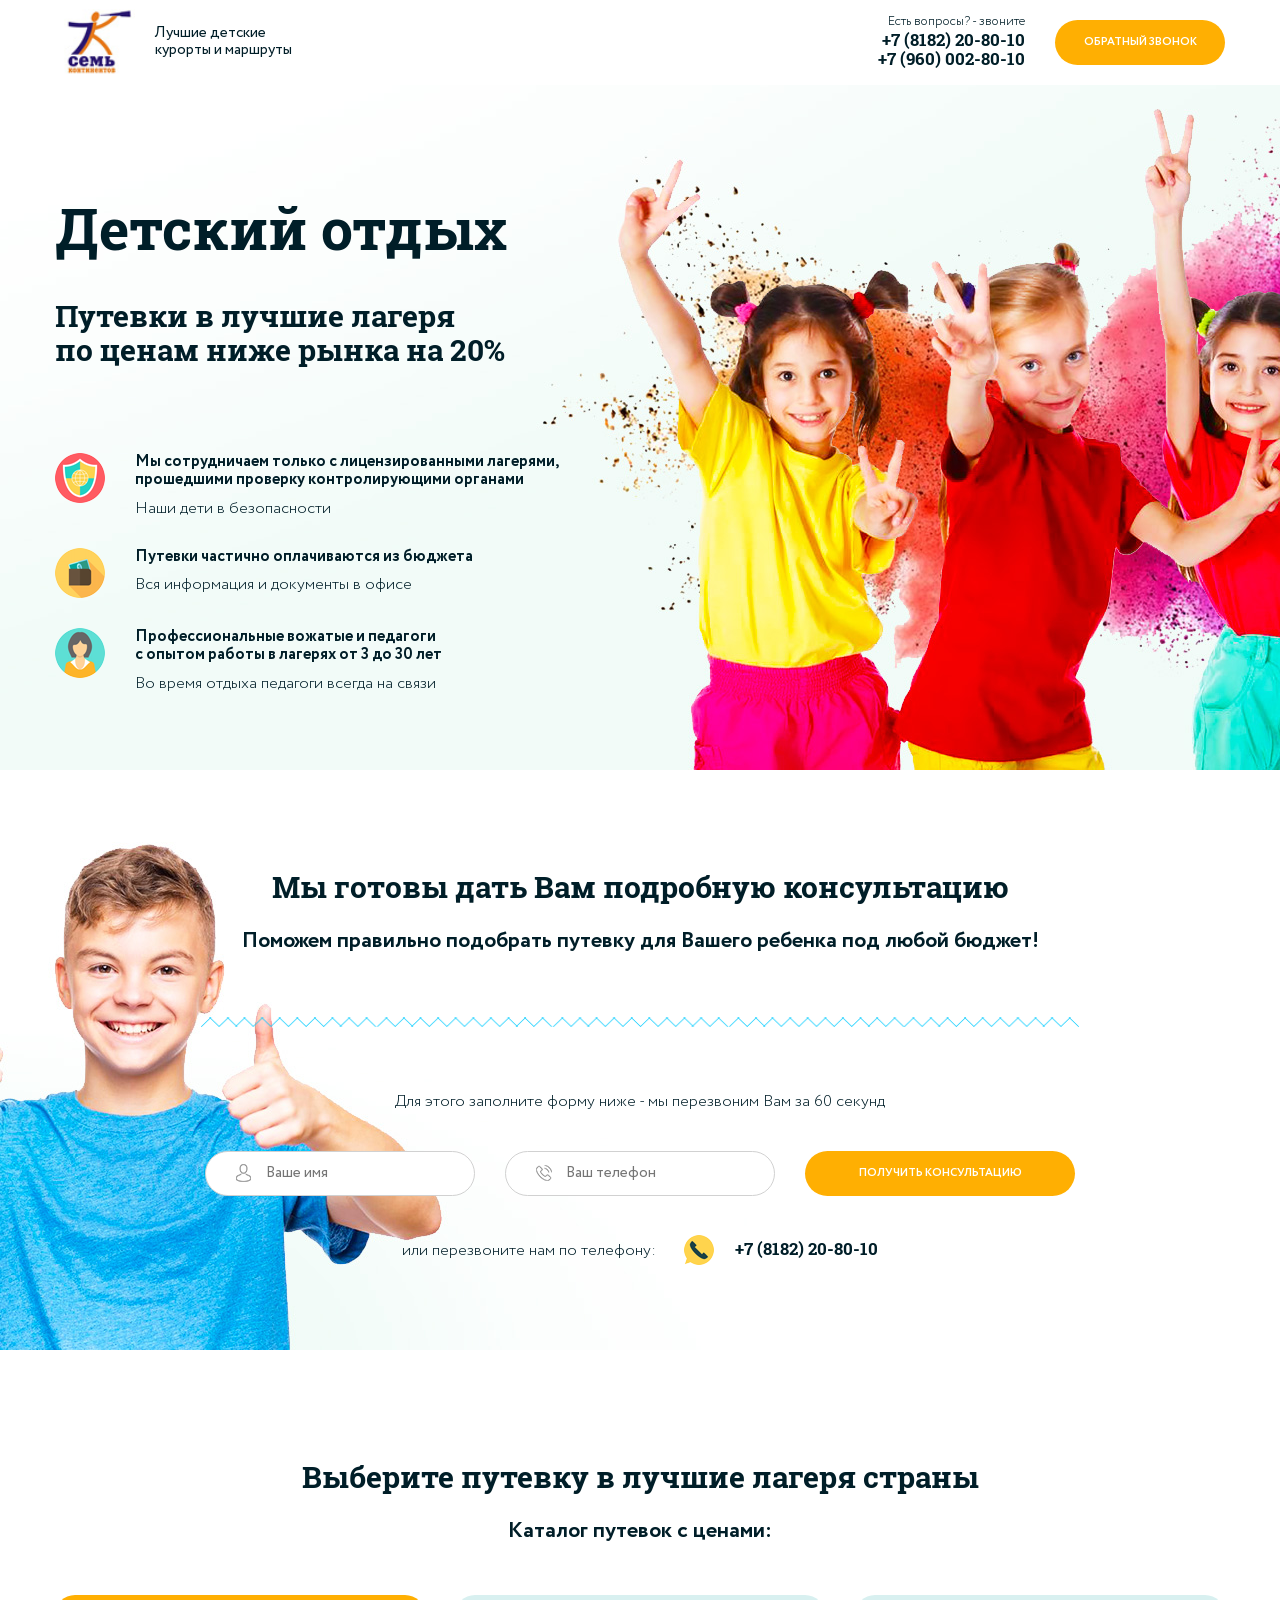
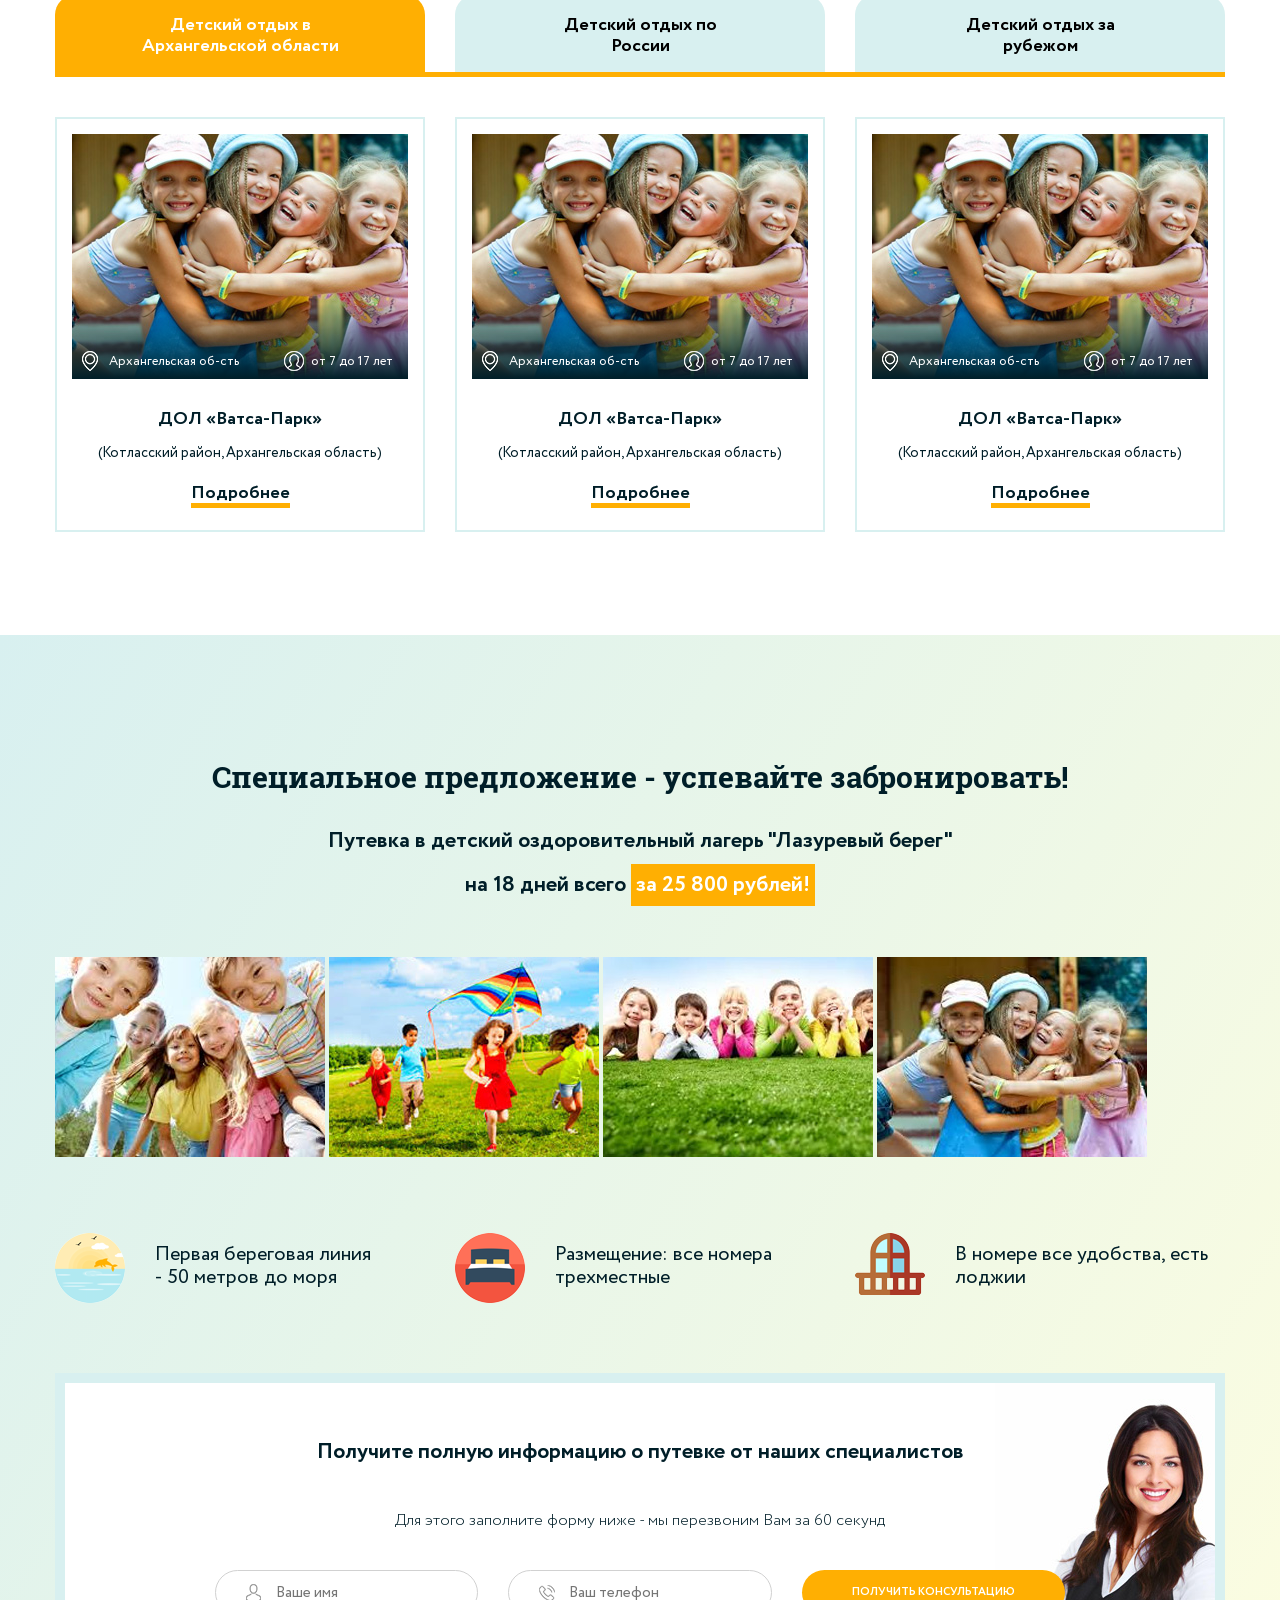
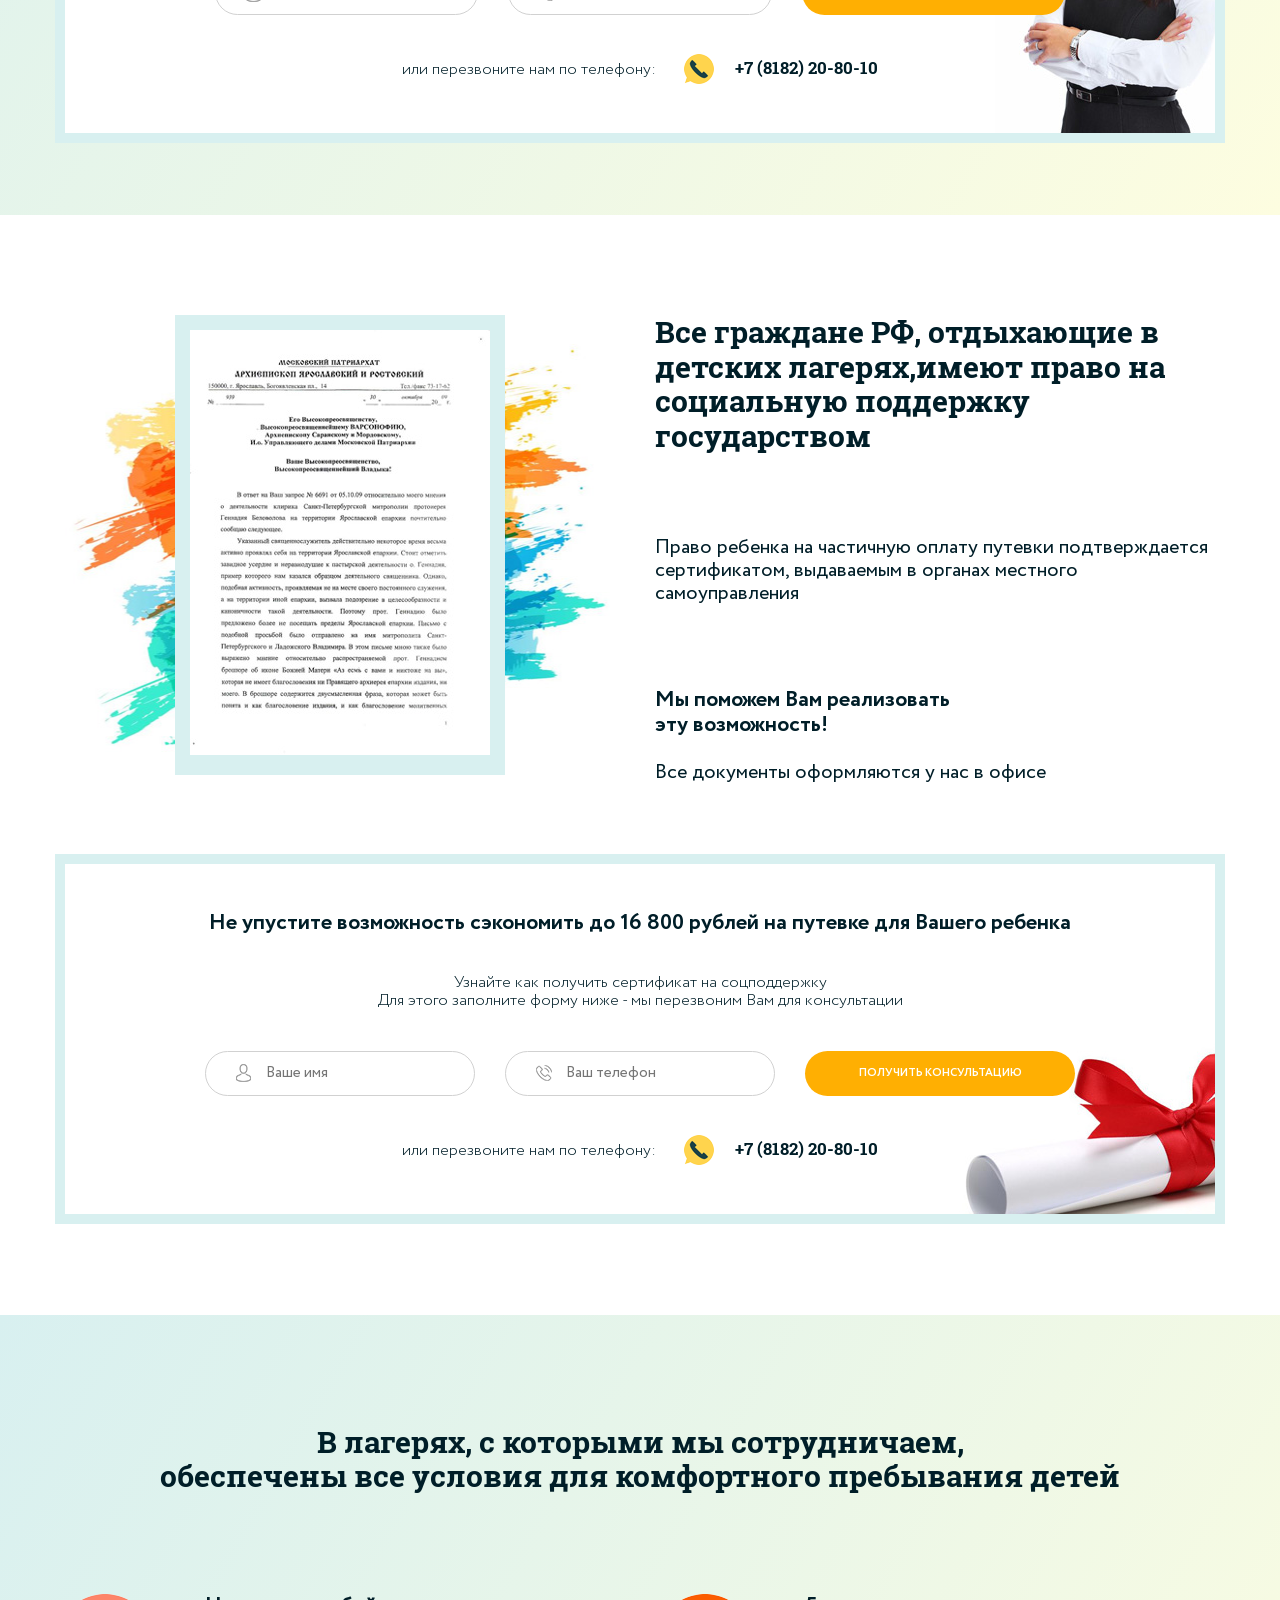
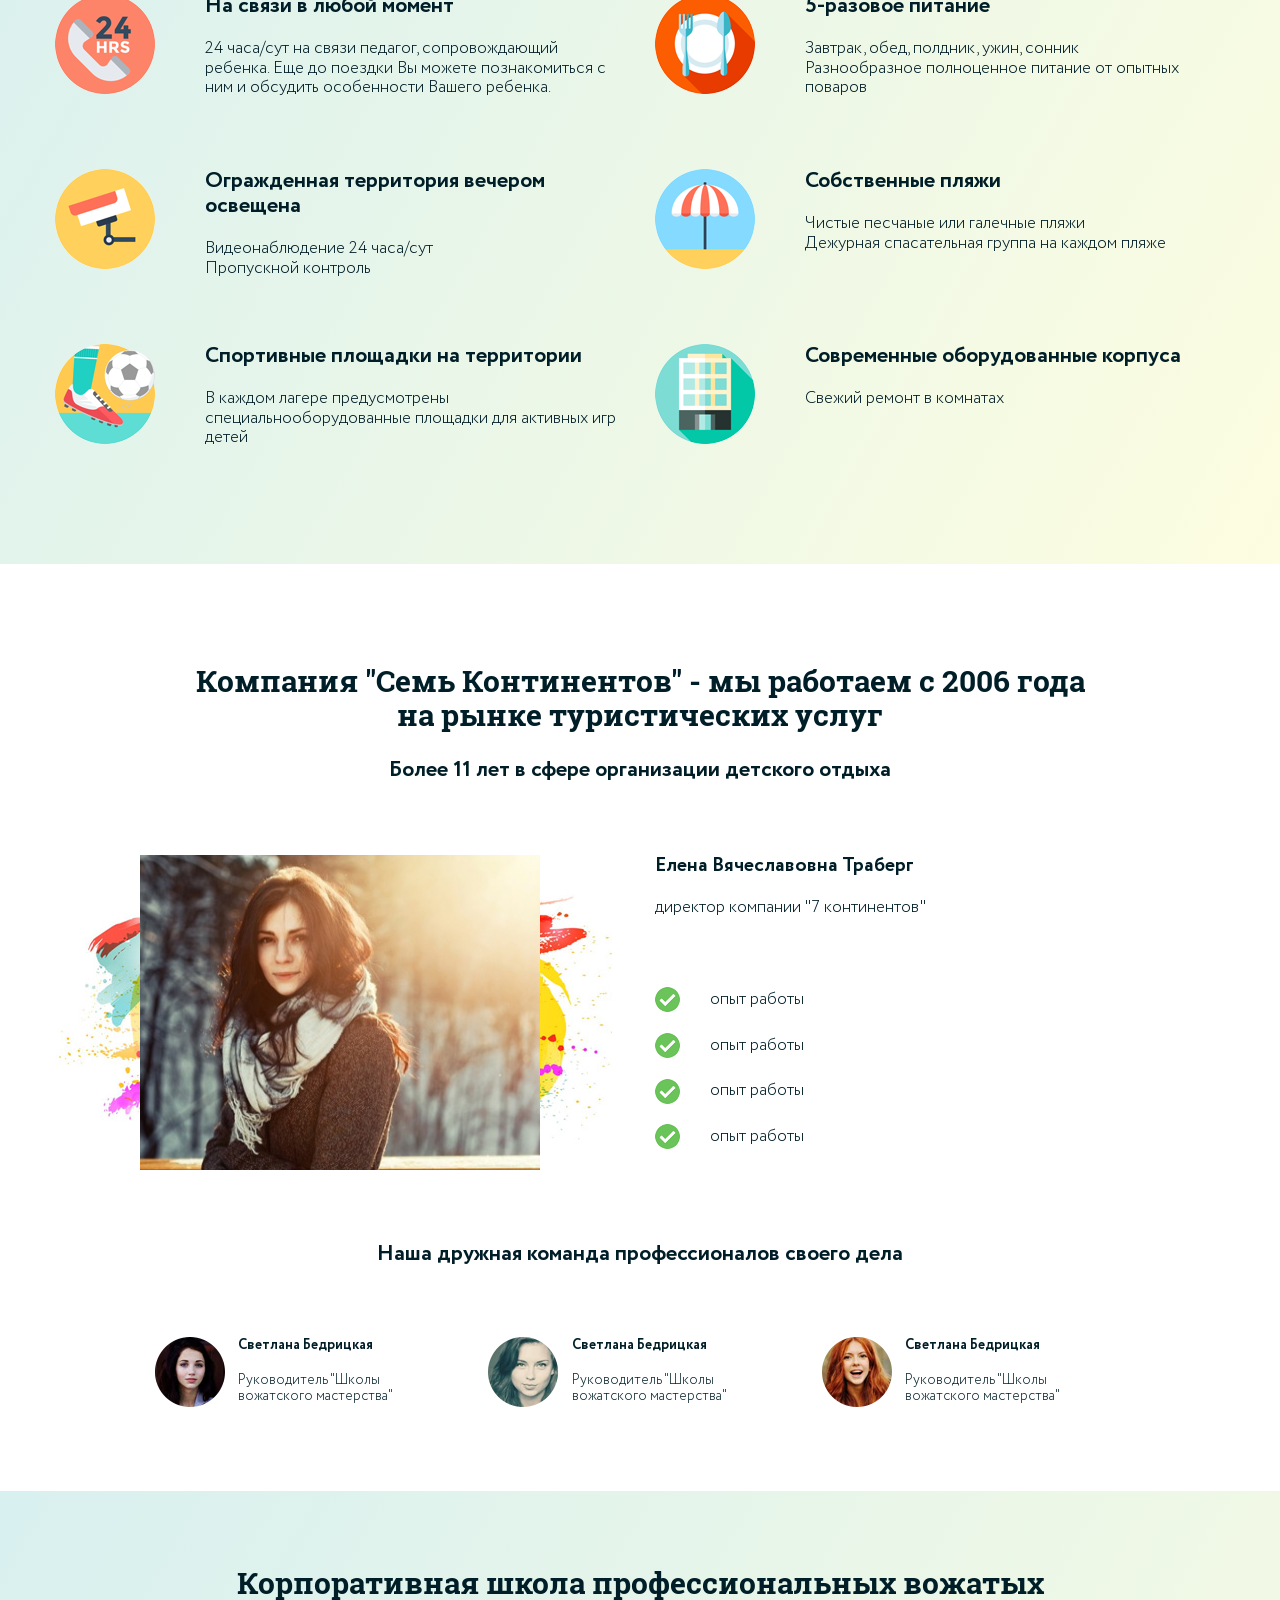
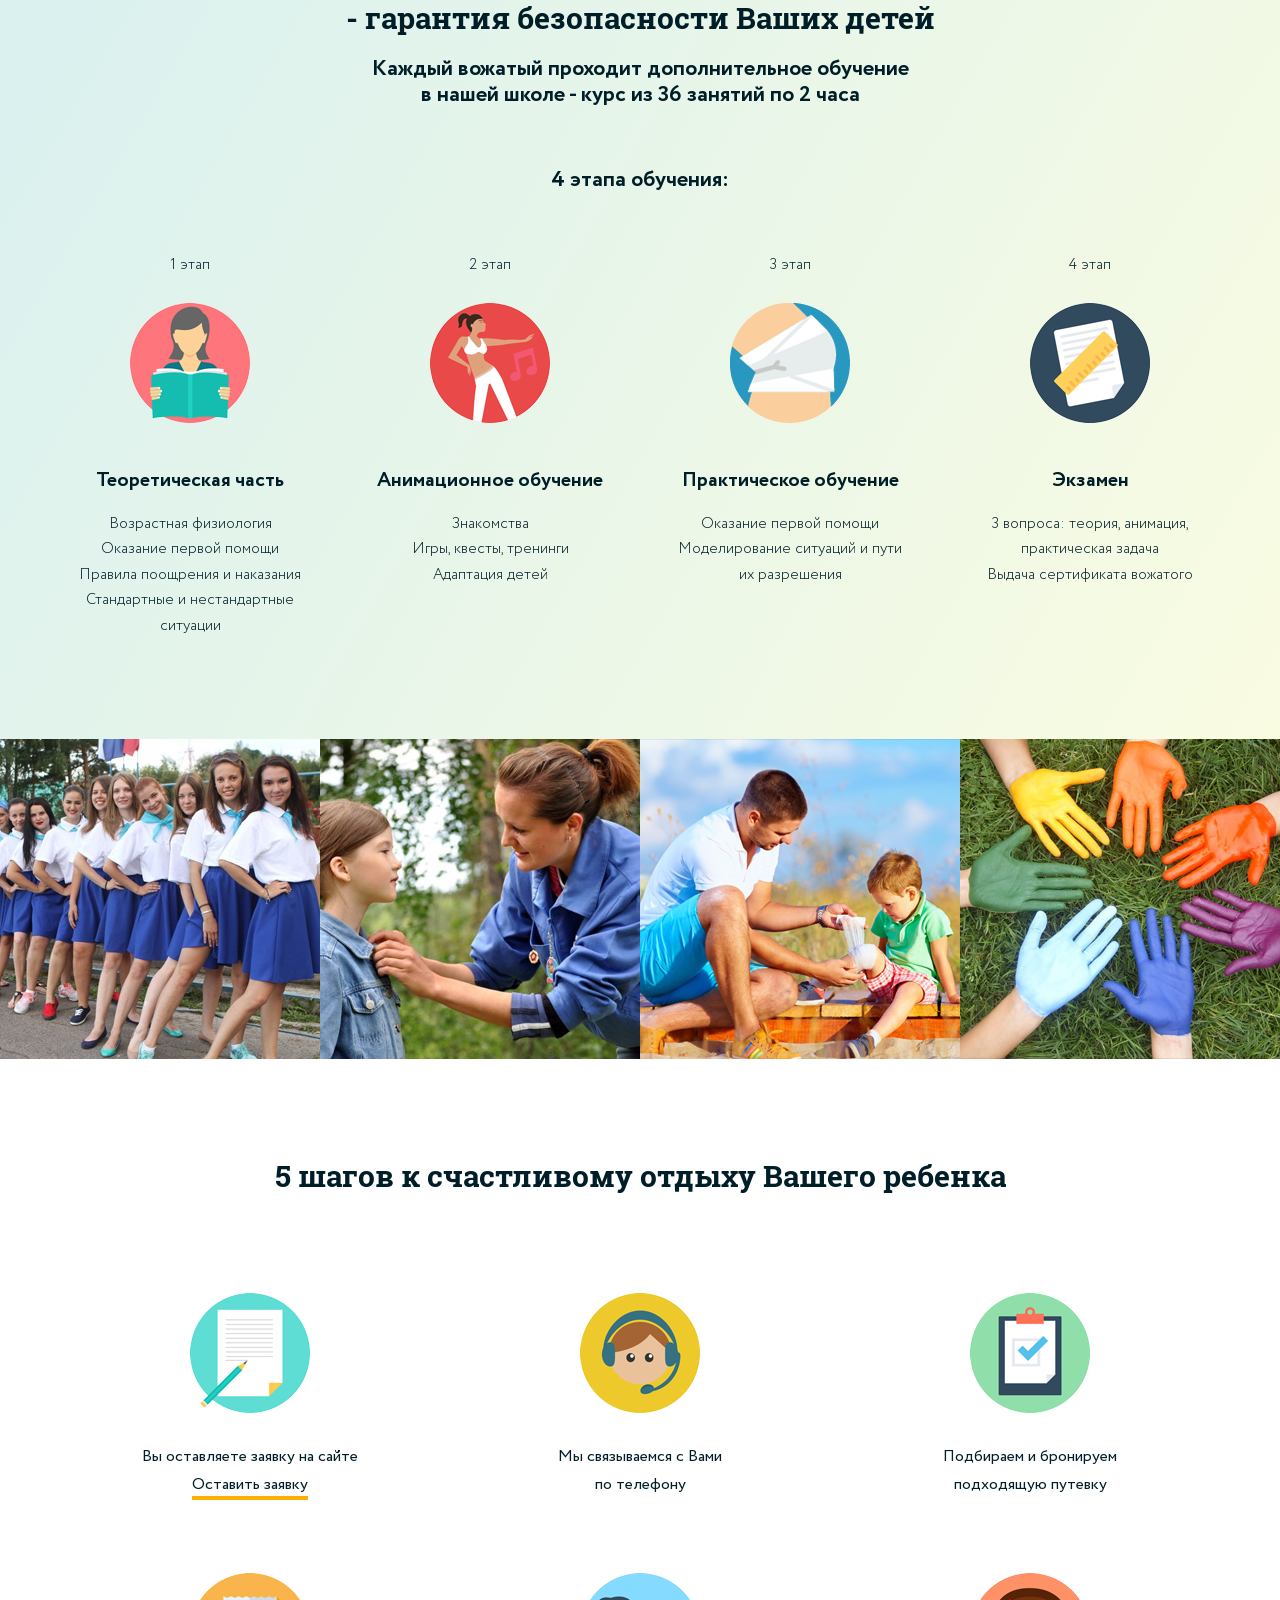
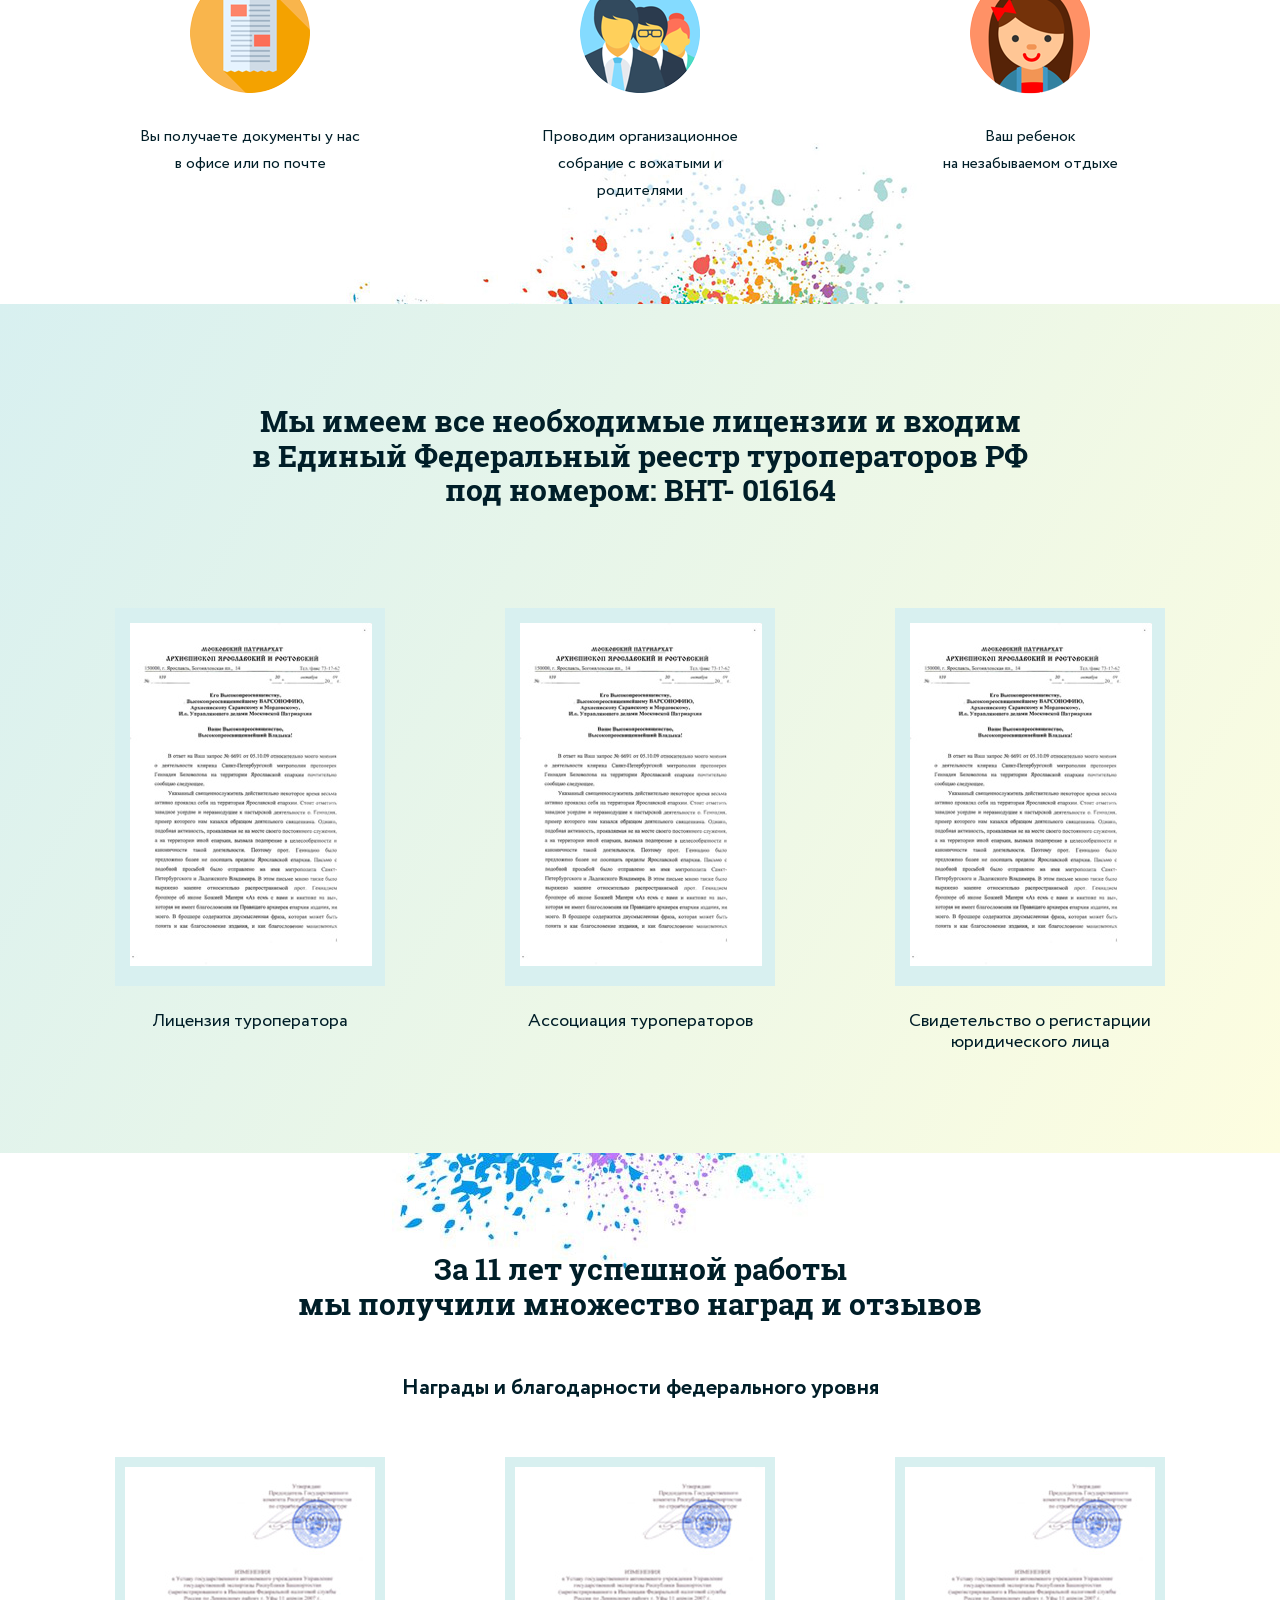
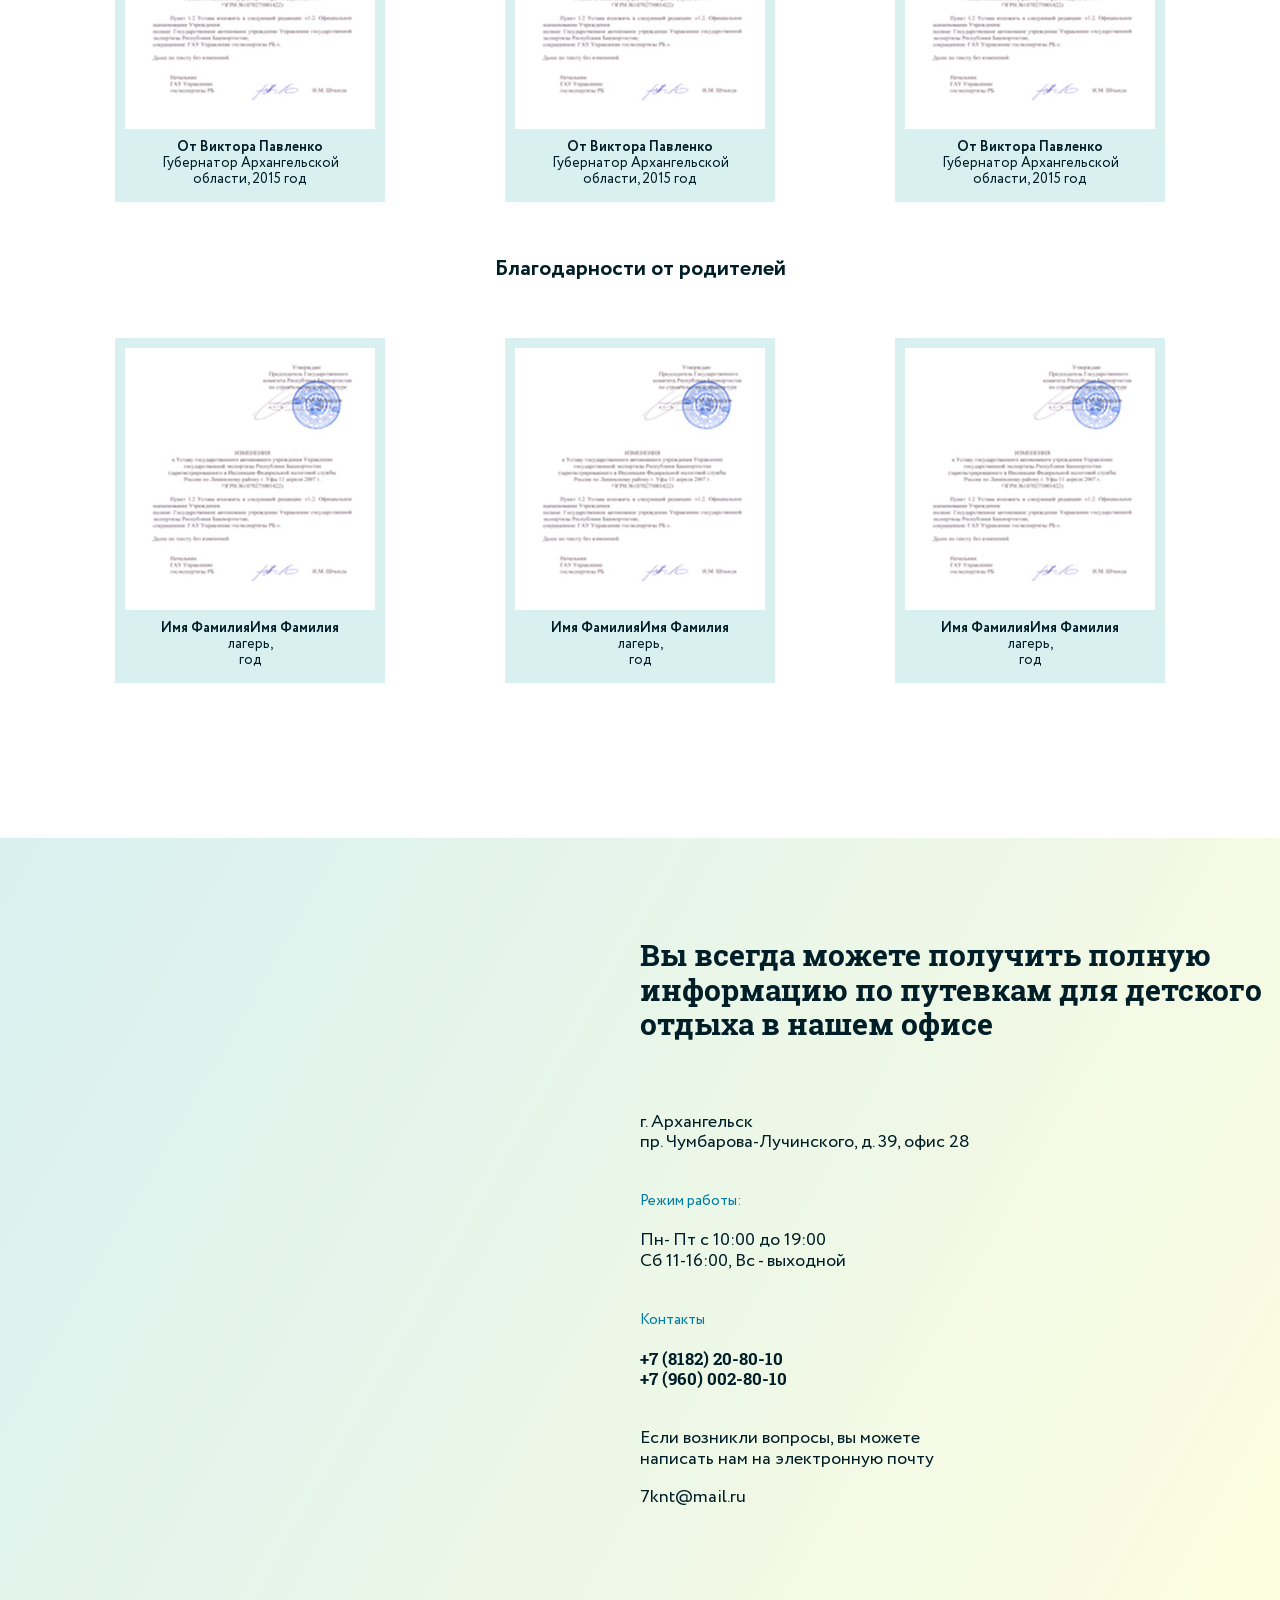
<file: index.html>
<!DOCTYPE html>
<html lang="ru">
  <head>
    <meta charset="UTF-8" />
    <meta name="viewport" content="width=device-width, initial-scale=1.0" />
    <meta http-equiv="X-UA-Compatible" content="ie=edge" />
    <title>Семь Континентов</title>
    <link rel="stylesheet" href="./css/normalize.css" />
    <link rel="stylesheet" href="./css/fonts.css" />
    <link rel="stylesheet" href="./css/module-grid.css" />
    <link rel="stylesheet" href="./css/style.css" />
    <link rel="stylesheet" href="./libs/fresco/css/fresco/fresco.css">
  </head>
  <body>
    <header class="header">
      <div class="container">
        <div class="module-grid module-grid--gutters">
          <div class="module-grid__cell-1">
            <img
              class="header__logo"
              src="./images/header/logo.jpg"
              alt="logo"
            />
          </div>
          <div class="module-grid__cell-5">
            <h1 class="logo__title ">Лучшие детские<br />курорты и маршруты</h1>
          </div>
          <div class="module-grid__cell-4">
            <div class="header__tels">
              <span class="header__question">Есть вопросы? - звоните</span>
              <a class="tel" href="tel:+78182208010">+7 (8182) 20-80-10</a>
              <a class="tel" href="tel:+79600028010">+7 (960) 002-80-10</a>
            </div>
          </div>
          <div class="module-grid__cell-2">
            <div class="header__button">
              <button class="main-button">Обратный звонок</button>
            </div>
          </div>
        </div>
      </div>
      <!-- /.container -->
    </header>
    <!-- /.header -->
    <section class="intro">
      <div class="container">
        <h1 class="intro__main-title">Детский отдых</h1>
        <!-- /.main-title -->
        <h2 class="section-title">
          Путевки в лучшие лагеря<br />по ценам ниже рынка на 20%
        </h2>
        <!-- /.section-title -->
        <div class="intro__info-block">
          <div class="info-block info-block_1">
            <h4 class="info-block__title">
              Мы сотрудничаем только с лицензированными лагерями,<br />
              прошедшими проверку контролирующими органами
            </h4>
            <span class="info-block__description"
              >Наши дети в безопасности</span
            >
          </div>
          <!-- /.info-block -->
          <div class="info-block info-block_2">
            <h4 class="info-block__title">
              Путевки частично оплачиваются из бюджета
            </h4>
            <span class="info-block__description">
              Вся информация и документы в офисе
            </span>
          </div>
          <!-- /.info-block -->
          <div class="info-block info-block_3">
            <h4 class="info-block__title">
              Профессиональные вожатые и педагоги<br />
              с опытом работы в лагерях от 3 до 30 лет
            </h4>
            <span class="info-block__description">
              Во время отдыха педагоги всегда на связи
            </span>
          </div>
        </div>
        <!-- /.info-block -->
      </div>
      <!-- /.contairer -->
    </section>
    <!-- /.intro -->
    <section class="consultation">
      <div class="container">
        <h2 class="section-title">Мы готовы дать Вам подробную консультацию</h2>
        <h3 class="section-secondary-title">
          Поможем правильно подобрать путевку для Вашего ребенка под любой
          бюджет!
        </h3>
        <form action="" class="form-block consultation__form">
          <p class="form-block__subtitle">
            Для этого заполните форму ниже - мы перезвоним Вам за 60 секунд
          </p>
          <div class="module-grid module-grid--gutters">
            <div class="module-grid__cell-4">
              <input
                type="text"
                class="form-block__input-text"
                placeholder="Ваше имя"
              />
            </div>
            <div class="module-grid__cell-4">
              <input
                type="tel"
                class="form-block__input-tel"
                placeholder="Ваш телефон"
              />
            </div>
            <div class="module-grid__cell-4">
              <input
                type="submit"
                class="main-button"
                value="Получить консультацию"
              />
            </div>
          </div>
          <div class="form-section__tels">
            <p class="form-block__subtitle">
              или перезвоните нам по телефону:
            </p>
            <a class="tel form-section__tel" href="tel:+78182208010"
              >+7 (8182) 20-80-10</a
            >
          </div>
        </form>
      </div>
      <!-- /.container -->
    </section>
    <!-- /.consultation -->
    <section class="tours">
      <div class="container">
        <h2 class="section-title">
          Выберите путевку в лучшие лагеря страны
        </h2>
        <h3 class="section-secondary-title">Каталог путевок с ценами:</h3>
        <div class="tours__slide-wrap">
          <div class="module-grid module-grid--gutters">
            <div class="module-grid__cell-4">
              <button class="tours__button tours__button_f active-tours__button">
                Детский отдых в Архангельской области
              </button>
              <div class="tours__item">
                  <div class="tours__item-photo">
                      <img src="./images/tours/item1.jpg" alt="">
                      <div class="tours__item-info">
                          <div class="tours__item-location">Архангельская об-сть</div>
                          <div class="tours__item-user">от 7 до 17 лет</div>
                      </div>
                  </div>
                  <h4 class="tours__item-title">ДОЛ «Ватса-Парк»</h4>
                  <span class="tours__item-subtitle">(Котласский район, Архангельская область)</span>
                  <a href="#" class="tours__item-link">Подробнее</a>
              </div>
            </div>
            <div class="module-grid__cell-4">
              <button class="tours__button tours__button_s">
                Детский отдых по России
              </button>
              <div class="tours__item">
                <div class="tours__item-photo">
                    <img src="./images/tours/item1.jpg" alt="">
                    <div class="tours__item-info">
                        <div class="tours__item-location">Архангельская об-сть</div>
                        <div class="tours__item-user">от 7 до 17 лет</div>
                    </div>
                </div>
                <h4 class="tours__item-title">ДОЛ «Ватса-Парк»</h4>
                <span class="tours__item-subtitle">(Котласский район, Архангельская область)</span>
                <a href="#" class="tours__item-link">Подробнее</a>
              </div>
            </div>
            <div class="module-grid__cell-4">
              <button class="tours__button tours__button_t">
                Детский отдых за рубежом
              </button>
              <div class="tours__item">
                <div class="tours__item-photo">
                    <img src="./images/tours/item1.jpg" alt="">
                    <div class="tours__item-info">
                        <div class="tours__item-location">Архангельская об-сть</div>
                        <div class="tours__item-user">от 7 до 17 лет</div>
                    </div>
                </div>
                <h4 class="tours__item-title">ДОЛ «Ватса-Парк»</h4>
                <span class="tours__item-subtitle">(Котласский район, Архангельская область)</span>
                <a href="#" class="tours__item-link">Подробнее</a>
              </div>
            </div>
          </div>
        <!-- /.tours__slide-wrap -->
      </div>
      <!-- /.container -->
    </section>
    <!-- /.tours -->
    <section class="special-offer">
        <div class="container">
            <h2 class="section-title">Специальное предложение - успевайте забронировать!</h2>
            <h3 class="section-secondary-title">Путевка в детский оздоровительный лагерь "Лазуревый берег"<br>на 18 дней всего 
                <span>за 25 800 рублей!</span>
            </h3>
            <div class="special-offer__slider">
                <img src="./images/special-offer/item1.jpg" alt="">
                <img src="./images/special-offer/item2.jpg" alt="">
                <img src="./images/special-offer/item3.jpg" alt="">
                <img src="./images/special-offer/item4.jpg" alt="">
            </div>
            <!-- /.special-offer__slider -->
            <div class="special-offer__info-block"> 
                <div class="module-grid module-grid--gutters">
                    <div class="module-grid__cell-4">
                        <div class="info-block info-block_1">
                            <span class="info-block__description">Первая береговая линия <br>- 50 метров до моря</span>
                          </div>
                    </div>
                    <div class="module-grid__cell-4">
                        <div class="info-block info-block_2">
                            <span class="info-block__description">Размещение: все номера трехместные</span>
                          </div>
                    </div>
                    <div class="module-grid__cell-4">
                        <div class="info-block info-block_3">
                            <span class="info-block__description">
                                В номере все удобства, есть лоджии
                            </span>
                          </div>
                    </div>
                </div>
            </div>
            <form action="" class="form-block special-offer__form">
                <h3 class="section-secondary-title">
                    Получите полную информацию о путевке от наших специалистов
                </h3>
                <p class="form-block__subtitle">
                  Для этого заполните форму ниже - мы перезвоним Вам за 60 секунд
                </p>
                <div class="module-grid module-grid--gutters">
                  <div class="module-grid__cell-4">
                    <input
                      type="text"
                      class="form-block__input-text"
                      placeholder="Ваше имя"
                    />
                  </div>
                  <div class="module-grid__cell-4">
                    <input
                      type="tel"
                      class="form-block__input-tel"
                      placeholder="Ваш телефон"
                    />
                  </div>
                  <div class="module-grid__cell-4">
                    <input
                      type="submit"
                      class="main-button"
                      value="Получить консультацию"
                    />
                  </div>
                </div>
                <div class="form-section__tels">
                  <p class="form-block__subtitle">
                    или перезвоните нам по телефону:
                  </p>
                  <a class="tel form-section__tel" href="tel:+78182208010"
                    >+7 (8182) 20-80-10</a
                  >
                </div>
            </form>
        </div>
        <!-- /.container -->
    </section>
    <!-- /.special-offer -->
    <section class="citizen-rights">
      <div class="container">
        <div class="module-grid module-grid--gutters">
          <div class="module-grid__cell-6">
              <div class="citizen-rights__docs-wrap">
                <div class="fresco-docs citizen-rights__fresco-docs">
                  <a href="./images/citizen-rights/doc.jpg" class="fresco">
                    <img src="./images/citizen-rights/doc-small.jpg" class="fresco-img" alt="">
                  </a>
                </div>
              </div>
          </div>
          <div class="module-grid__cell-6">
            <div class="citizen-rights__titels">
              <h2 class="section-title citizen-rights__title">
                Все граждане РФ, отдыхающие в детских лагерях,имеют право на социальную поддержку государством
              </h2>
              <p class="ciziten-rights__text">
                Право ребенка на частичную оплату путевки подтверждается сертификатом, 
                выдаваемым в органах местного самоуправления  
              </p>
              <h3 class="section-secondary-title">Мы поможем Вам реализовать<br> эту возможность!</h3>
              <p class="ciziten-rights__text_last">Все документы оформляются у нас в офисе</p>
            </div>
            </div>
          </div>
          <form action="" class="form-block citizen-rights__form">
            <h3 class="section-secondary-title citizen-rights__form-title">
              Не упустите возможность сэкономить до 16 800 рублей на путевке для Вашего ребенка
            </h3>
            <p class="form-block__subtitle">
              Узнайте как получить сертификат на соцподдержку<br>
              Для этого заполните форму ниже - мы перезвоним Вам для консультации
            </p>
            <div class="module-grid module-grid--gutters">
              <div class="module-grid__cell-4">
                <input
                  type="text"
                  class="form-block__input-text"
                  placeholder="Ваше имя"
                />
              </div>
              <div class="module-grid__cell-4">
                <input
                  type="tel"
                  class="form-block__input-tel"
                  placeholder="Ваш телефон"
                />
              </div>
              <div class="module-grid__cell-4">
                <input
                  type="submit"
                  class="main-button"
                  value="Получить консультацию"
                />
              </div>
            </div>
            <div class="form-section__tels">
              <p class="form-block__subtitle">
                или перезвоните нам по телефону:
              </p>
              <a class="tel form-section__tel" href="tel:+78182208010"
                >+7 (8182) 20-80-10</a
              >
            </div>
          </form>
        </div>
      </div>
      <!-- /.container -->
    </section>
    <!-- /.citizen-rights -->
    <section class="advantages">
      <div class="container">
        <h2 class="section-title">В лагерях, с которыми мы сотрудничаем,<br> 
          обеспечены все условия для комфортного пребывания детей
        </h2>
        <div class="module-grid module-grid--gutters">
          <div class="module-grid__cell-6">
            <div class="advantages__info-block">
                <div class="info-block info-block_1">
                  <h4 class="info-block__title">
                    На связи в любой момент
                  </h4>
                  <p class="info-block__description">
                    24 часа/сут на связи педагог, сопровождающий ребенка. Еще до поездки Вы можете познакомиться с ним и обсудить особенности Вашего ребенка.
                  </p>
                </div>
              </div>
            </div>
            <!-- /.advantages__info-block -->
            <div class="module-grid__cell-6">
            <div class="advantages__info-block">
                <div class="info-block info-block_2">
                  <h4 class="info-block__title">
                    5-разовое питание
                  </h4>
                  <p class="info-block__description">
                    Завтрак, обед, полдник, ужин, сонник<br>
                    Разнообразное полноценное питание от опытных поваров</p>
                </div>
              </div>
            </div>
            <!-- /.advantages__info-block -->
        </div>
        <div class="module-grid module-grid--gutters">
          <div class="module-grid__cell-6">
          <div class="advantages__info-block">
              <div class="info-block info-block_3">
                <h4 class="info-block__title">
                  Огражденная территория вечером освещена</h4>
                <p class="info-block__description">
                  Видеонаблюдение 24 часа/сут<br>
                  Пропускной контроль</p>
              </div>
            </div>
          </div>
          <!-- /.advantages__info-block -->
          <div class="module-grid__cell-6">
          <div class="advantages__info-block">
              <div class="info-block info-block_4">
                <h4 class="info-block__title">
                  Собственные пляжи
                </h4>
                <p class="info-block__description">
                  Чистые песчаные или галечные пляжи<br>
                  Дежурная спасательная группа на каждом пляже
                </p>
              </div>
            </div>
          </div>
          <!-- /.advantages__info-block -->
        </div>
        <div class="module-grid module-grid--gutters">
          <div class="module-grid__cell-6">
          <div class="advantages__info-block">
              <div class="info-block info-block_5">
                <h4 class="info-block__title">
                  Спортивные площадки на территории
                </h4>
                <p class="info-block__description">
                  В каждом лагере предусмотрены специальнооборудованные площадки для активных игр детей
                </p>
              </div>
            </div>
          </div>
          <!-- /.advantages__info-block -->
          <div class="module-grid__cell-6">
          <div class="advantages__info-block">
              <div class="info-block info-block_6">
                <h4 class="info-block__title">
                  Современные оборудованные корпуса
                </h4>
                <p class="info-block__description">
                  Свежий ремонт в комнатах
                </p>
              </div>
            </div>
          </div>
          <!-- /.advantages__info-block -->
        </div>
      <!-- /.container -->
    </section>
    <!-- /.advantages -->
    <section class="president">
      <div class="container">
        <h2 class="section-title">Компания "Семь Континентов" - мы работаем с 2006 года<br>
          на рынке туристических услуг
        </h2>
        <h3 class="section-secondary-title">Более 11 лет в сфере организации детского отдыха</h3>
        <div class="module-grid module-grid--gutters">
          <div class="module-grid__cell-6">
            <div class="president__photo">
              <img src="./images/president/president.jpg" class="president__image" alt="">
            </div>
          </div>
          <div class="module-grid__cell-6">
            <div class="president__info">
              <h3 class="section-secondaty-title">Елена Вячеславовна Траберг</h3>
              <span>директор компании "7 континентов"</span>
              <ul class="president__list">
                <li class="president__lists">опыт работы</li>
                <li class="president__lists">опыт работы</li>
                <li class="president__lists">опыт работы</li>
                <li class="president__lists">опыт работы</li>
              </ul>
            </div>
          </div>
        </div>
        <h3 class="section-secondary-title">Наша дружная команда профессионалов своего дела</h3>
        <div class="president__team team">
          <div class="module-grid module-grid--gutters">
            <div class="module-grid__cell-1">
                <img src="./images/president/team-1.png" class="team__photo" alt="">
            </div>
            <div class="module-grid__cell-3">
              <div class="team__desc">
                <h4 class="team__title">Светлана Бедрицкая</h4>
                <span>Руководитель "Школы<br>вожатского мастерства"</span>
              </div>
            </div>
            <div class="module-grid__cell-1">
              <img src="./images/president/team-2.png" class="team__photo" alt="">
            </div>
            <div class="module-grid__cell-3">
              <div class="team__desc">
                <h4 class="team__title">Светлана Бедрицкая</h4>
                <span>Руководитель "Школы<br>вожатского мастерства"</span>
              </div>
            </div>
            <div class="module-grid__cell-1">
              <img src="./images/president/team-3.png" class="team__photo" alt="">
            </div>
            <div class="module-grid__cell-3">
              <div class="team__desc">
                <h4 class="team__title">Светлана Бедрицкая</h4>
                <span>Руководитель "Школы<br>вожатского мастерства"</span>
              </div>
            </div>
          </div>
        </div>
      </div>
      <!-- /.container -->
    </section>
    <!-- /.president -->
    <section class="collage">
      <div class="container">
        <div class="h2 section-title">Корпоративная школа профессиональных вожатых<br>
          - гарантия безопасности Ваших детей
        </div>
        <h3 class="section-secondary-title">Каждый вожатый проходит дополнительное обучение<br>
           в нашей школе - курс из 36 занятий по 2 часа
          </h3>
        <div class="collage__info-block">
          <h3 class="section-secondary-title">4 этапа обучения:</h3>
          <div class="module-grid module-grid--gutters">
            <div class="module-grid__cell-3">
              <div class="info-block info-block_1">
                <span class="info-block__description">1 этап</span>
                <h4 class="info-block__title">
                  Теоретическая часть
                </h4>
                <span class="info-block__description">
                  Возрастная физиология<br>
                  Оказание первой помощи<br>
                  Правила поощрения и наказания<br>
                  Стандартные и нестандартные<br>
                  ситуации
                </span>
              </div>
            </div>
            <div class="module-grid__cell-3">
              <div class="info-block info-block_2">
                <span class="info-block__description">2 этап</span>
                <h4 class="info-block__title">
                  Анимационное обучение
                </h4>
                <span class="info-block__description">
                  Знакомства<br>
                  Игры, квесты, тренинги<br>
                  Адаптация детей
                </span>
              </div>
            </div>
            <div class="module-grid__cell-3">
              <div class="info-block info-block_3">
                <span class="info-block__description">3 этап</span>
                <h4 class="info-block__title">
                  Практическое обучение
                </h4>
                <span class="info-block__description">
                  Оказание первой помощи<br>
                  Моделирование ситуаций и пути<br>
                  их разрешения
                </span>
              </div>
            </div>
            <div class="module-grid__cell-3">
              <div class="info-block info-block_4">
                <span class="info-block__description">4 этап</span>
                <h4 class="info-block__title">
                  Экзамен
                </h4>
                <span class="info-block__description">
                  3 вопроса: теория, анимация,<br>
                  практическая задача<br>
                  Выдача сертификата вожатого
                </span>
              </div>
            </div>
          </div>
        </div>
      </div>
    </section>
    <!-- /.collage -->
    <section class="five-steps">
        <div class="container">
          <h2 class="section-title">5 шагов к счастливому отдыху Вашего ребенка</h2>
          <div class="five-steps__info-block">
            <div class="module-grid module-grid-gutters">
              <div class="module-grid__cell-4">
                <div class="info-block info-block_1">
                  <span class="info-block__description">
                    Вы оставляете заявку на сайте
                  </span>
                  <a href="#">Оставить заявку</a>
                </div>
              </div>
              <div class="module-grid__cell-4">
                <div class="info-block info-block_2">
                  <span class="info-block__description">
                    Мы связываемся с Вами<br>
                    по телефону
                  </span>
                </div>
              </div>
              <div class="module-grid__cell-4">
                <div class="info-block info-block_3">
                  <span class="info-block__description">
                    Подбираем и бронируем<br>
                    подходящую путевку
                  </span>
                </div>
              </div>
            </div>
            <div class="module-grid module-grid-gutters">
              <div class="module-grid__cell-4">
                <div class="info-block info-block_4">
                  <span class="info-block__description">
                    Вы получаете документы у нас<br>
                    в офисе или по почте
                  </span>
                </div>
              </div>
              <div class="module-grid__cell-4">
                <div class="info-block info-block_5">
                  <span class="info-block__description">
                    Проводим организационное<br>
                    собрание с вожатыми и<br>
                    родителями
                  </span>
                </div>
              </div>
              <div class="module-grid__cell-4">
                <div class="info-block info-block_6">
                  <span class="info-block__description">
                    Ваш ребенок<br>
                    на незабываемом отдыхе
                  </span>
                </div>
              </div>
            </div>
          </div>
          <!-- /.five-steps__info-block -->
        </div>
        <!-- /.container -->
    </section>
    <!-- /.five-steps -->
    <section class="license">
      <div class="container">
        <h2 class="section-title">Мы имеем все необходимые лицензии и входим<br>
          в Единый Федеральный реестр туроператоров РФ<br>
          под номером: ВНТ- 016164</h2>
          <div class="licence__fresco-docs">
            <div class="module-grid module-grid-gutters">
              <div class="module-grid__cell-4">
                <div class="fresco-docs">
                  <a href="./images/licence/doc.jpg" class="fresco">
                    <img src="./images/licence/doc-small.jpg" class="fresco-img" alt="">
                  </a>
                </div>
                <span class="fresco-docs__subtitle">Лицензия туроператора</span>
              </div>
              <div class="module-grid__cell-4">
                <div class="fresco-docs">
                  <a href="./images/licence/doc.jpg" class="fresco">
                    <img src="./images/licence/doc-small.jpg" class="fresco-img" alt="">
                  </a>
                </div>
                <span class="fresco-docs__subtitle">Ассоциация туроператоров</span>
              </div>
              <div class="module-grid__cell-4">
                <div class="fresco-docs">
                  <a href="./images/licence/doc.jpg" class="fresco">
                    <img src="./images/licence/doc-small.jpg" class="fresco-img" alt="">
                  </a>
                </div>
                <span class="fresco-docs__subtitle">Свидетельство о регистарции<br>
                  юридического лица
                </span>
              </div>
            </div>
          </div>
          <!-- /.licence__fresco-docs -->
      </div>
      <!-- /.container -->
    </section>
    <!-- /.license -->
    <section class="documents">
      <div class="container">
        <h2 class="section-title">За 11 лет успешной работы<br>
          мы получили множество наград и отзывов
        </h2>
        <h3 class="section-secondary-title">Награды и благодарности федерального уровня</h3>
        <div class="documents__fresco-docs">
          <div class="module-grid module-grid-gutters">
            <div class="module-grid__cell-4">
              <div class="fresco-docs">
                <a href="./images/documents/doc.jpg" class="fresco">
                  <img src="./images/documents/doc-small.jpg" class="fresco-img" alt="">
                </a>
                <span class="fresco-docs__subtitle">
                  <strong>От Виктора Павленко</strong><br>
                  Губернатор Архангельской<br>
                  области, 2015 год
                </span>
              </div>
            </div>
            <div class="module-grid__cell-4">
              <div class="fresco-docs">
                <a href="./images/documents/doc.jpg" class="fresco">
                  <img src="./images/documents/doc-small.jpg" class="fresco-img" alt="">
                </a>
                <span class="fresco-docs__subtitle">
                  <strong>От Виктора Павленко</strong><br>
                  Губернатор Архангельской<br>
                  области, 2015 год
                </span>
              </div>
            </div>
            <div class="module-grid__cell-4">
              <div class="fresco-docs">
                <a href="./images/documents/doc.jpg" class="fresco">
                  <img src="./images/documents/doc-small.jpg" class="fresco-img" alt="">
                </a>
                <span class="fresco-docs__subtitle">
                  <strong>От Виктора Павленко</strong><br>
                  Губернатор Архангельской<br>
                  области, 2015 год
                </span>
              </div>
            </div>
          </div>
        </div>
        <!-- /.documents__fresco-docs -->
        <h3 class="section-secondary-title">Благодарности от родителей</h3>
        <div class="documents__fresco-docs">
          <div class="module-grid module-grid-gutters">
            <div class="module-grid__cell-4">
              <div class="fresco-docs">
                <a href="./images/documents/doc.jpg" class="fresco">
                  <img src="./images/documents/doc-small.jpg" class="fresco-img" alt="">
                </a>
                <span class="fresco-docs__subtitle">
                  <strong>Имя ФамилияИмя Фамилия</strong><br>
                  лагерь,<br>
                  год
                </span>
              </div>
            </div>
            <div class="module-grid__cell-4">
              <div class="fresco-docs">
                <a href="./images/documents/doc.jpg" class="fresco">
                  <img src="./images/documents/doc-small.jpg" class="fresco-img" alt="">
                </a>
                <span class="fresco-docs__subtitle">
                  <strong>Имя ФамилияИмя Фамилия</strong><br>
                  лагерь,<br>
                  год
                </span>
              </div>
            </div>
            <div class="module-grid__cell-4">
              <div class="fresco-docs">
                <a href="./images/documents/doc.jpg" class="fresco">
                  <img src="./images/documents/doc-small.jpg" class="fresco-img" alt="">
                </a>
                <span class="fresco-docs__subtitle">
                  <strong>Имя ФамилияИмя Фамилия</strong><br>
                  лагерь,<br>
                  год
                </span>
              </div>
            </div>
          </div>
        </div>
        <!-- /.documents__fresco-docs -->
      </div>
      <!-- /.container -->
    </section>
    <!-- /.documents -->
    <footer class="footer">
      <div class="module-grid module-grid-gutters">
        <div class="module-grid__cell-6">
          <div class="footer__map">
            <iframe src="https://www.google.com/maps/embed?pb=!1m18!1m12!1m3!1d1715.2610309874208!2d40.50967621582042!3d64.53817938999006!2m3!1f0!2f0!3f0!3m2!1i1024!2i768!4f13.1!3m3!1m2!1s0x441836877298578d%3A0x37177f91fcc595a0!2z0JLQvtGB0LrRgNC10YHQtdC90YHQutCw0Y8g0YPQuy4sIDMsINCQ0YDRhdCw0L3Qs9C10LvRjNGB0LosINCQ0YDRhdCw0L3Qs9C10LvRjNGB0LrQsNGPINC-0LHQuy4sINCg0L7RgdGB0LjRjywgMTYzMDAw!5e0!3m2!1sru!2sua!4v1579709677293!5m2!1sru!2sua" 
            width="100%" height="750" frameborder="0" style="border:0;" allowfullscreen=""></iframe>
          </div>
        </div>
        <div class="module-grid__cell-6">
          <div class="footer__main">
            <h2 class="section-title">Вы всегда можете получить полную информацию по путевкам для детского отдыха в нашем офисе</h2>
            <p>г. Архангельск<br>
              пр. Чумбарова-Лучинского, д. 39, офис 28
            </p>
            <span class="footer__info">Режим работы:</span>
            <p>Пн- Пт с 10:00 до 19:00<br>
              Сб 11-16:00, Вс - выходной
            </p>
            <span class="footer__info">Контакты</span>
            <a class="tel" href="tel:+78182208010">+7 (8182) 20-80-10</a>
            <a class="tel" href="tel:+79600028010">+7 (960) 002-80-10</a>
            <p>
              Если возникли вопросы, вы можете<br>  
              написать нам на электронную почту  
            </p>
            <a href="mailto:7knt@mail.ru">7knt@mail.ru</a> 
          </div>
        </div>
      </div>
    </footer>

    <script src="./libs/jquery-3.4.1.min.js"></script>
    <script src="./libs/fresco/js/fresco/fresco.js"></script>
    <script src="./js/main.js"></script>
  </body>
</html>
</file>
<file: css/fonts.css>
@font-face {
  font-family: "Roboto Slab";
  src: url("../fonts/RobotoSlab-Bold.eot");
  src: url("../fonts/RobotoSlab-Bold.eot?#iefix") format("embedded-opentype"),
    url("../fonts/RobotoSlab-Bold.woff") format("woff"),
    url("../fonts/RobotoSlab-Bold.ttf") format("truetype");
  font-weight: 700;
  font-style: normal;
}

@font-face {
  font-family: "Circe";
  src: url("../fonts/Circe-Light.eot");
  src: url("../fonts/Circe-Light.eot?#iefix") format("embedded-opentype"),
    url("../fonts/Circe-Light.woff") format("woff"),
    url("../fonts/Circe-Light.ttf") format("truetype");
  font-weight: 200;
  font-style: normal;
}

@font-face {
  font-family: "Circe";
  src: url("../fonts/Circe-Regular.eot");
  src: url("../fonts/Circe-Regular.eot?#iefix") format("embedded-opentype"),
    url("../fonts/Circe-Regular.woff") format("woff"),
    url("../fonts/Circe-Regular.ttf") format("truetype");
  font-weight: 400;
  font-style: normal;
}

@font-face {
  font-family: "Circe";
  src: url("../fonts/Circe-Bold.eot");
  src: url("../fonts/Circe-Bold.eot?#iefix") format("embedded-opentype"),
    url("../fonts/Circe-Bold.woff") format("woff"),
    url("../fonts/Circe-Bold.ttf") format("truetype");
  font-weight: 700;
  font-style: normal;
}
</file>
<file: css/module-grid.css>
.module-grid::after {
	content: '';
	display: block;
	clear: both;
	height: 0;
}

.module-grid__cell-12 {
	width: 100%;
	float: left;
}

.module-grid__cell-11 {
	float: left;
	width: 91.66667%
}

.module-grid__cell-10 {
	float: left;
	width: 83.33334%
}

.module-grid__cell-9 {
	float: left;
	width: 75%;
}

.module-grid__cell-8 {
	float: left;
	width: 66.66667%
}

.module-grid__cell-7 {
	float: left;
	width: 58.33334%
}

.module-grid__cell-6 {
	float: left;
	width: 50%;
}

.module-grid__cell-5 {
	float: left;
	width: 41.66667%
}


.module-grid__cell-4 {
	float: left;
	width: 33.33334%
}

.module-grid__cell-3 {
	float: left;
	width: 25%;
}

.module-grid__cell-2 {
	float: left;
	width: 16.66667%
}

.module-grid__cell-1 {
	float: left;
	width: 8.33334%
}



/* с отступами */

.module-grid--gutters {
	margin: 0 -15px;
}

.module-grid--gutters > * {
	padding: 0 15px;
	box-sizing: border-box;
	/*margin-bottom: 20px;*/
}
</file>
<file: css/style.css>
* {
  box-sizing: border-box;
}

html {
  height: 100vh;
}

body {
  font-family: Circe, sans-serif;
  font-weight: 200;
  color: #001e28;
  max-width: 1920px;
  margin: auto;
}

a {
  text-decoration: none;
  color: inherit;
}

a:hover {
  text-decoration: underline;
}

a:active {
  text-decoration: none;
}
input:focus {
  outline: none;
}

/* Main blocks */
.container {
  max-width: 1170px;
  margin: auto;
  height: 100%;
}

.tel {
  font-family: Roboto Slab;
  font-weight: 700;
  font-size: 17px;
}

.main-button {
  width: 100%;
  height: 45px;
  background-color: #ffaf02;
  color: #ffffff;
  text-transform: uppercase;
  font-weight: 700;
  font-size: 11px;
  border: none;
  border-radius: 30px;
  cursor: pointer;
}
.main-button:hover {
  background-color: #ffcc02;
}
.main-button:active {
  background-color: #ff9a02;
}
.main-button:focus {
  outline: none;
}

/* titles styles */
.section-title {
  font-family: Roboto Slab, sans-serif;
  font-size: 30px;
  text-align: center;
}
.section-secondary-title {
  font-size: 22px;
  text-align: center;
}

.info-block > * {
  margin: 0;
}

/* HEADER section */
/* HEADER | logo */
.header {
  position: fixed;
  width: 100%;
  top: 0;
  left: 0;
  height: 85px;
  background-color: rgba(255, 255, 255, 0.97);
  transition: transform 0.3s ease-out;
  z-index: 11;
}
.header__logo {
  height: 80px;
}
.logo__title {
  font-size: 15px;
  font-weight: 400;
  margin: 25px 0;
}

/* HEADER | header__tels */
.header__tels > * {
  display: block;
  text-align: right;
}
.header__tels {
  padding: 15px 0;
}
.header__question {
  font-size: 13px;
}

/* HEADER | header__button */
.header__button {
  margin: 20px 0;
}

/* section Intro */
.intro {
  height: 685px;
  padding-top: 110px;
  margin-top: 85px;
  text-align-last: left;
  background: url(../images/intro/intro-bg.jpg) no-repeat center;
}
.intro__main-title {
  font-family: Roboto Slab, sans-serif;
  font-size: 57px;
  margin-top: 0;
}
.intro__info-block {
  margin-top: 85px;
}
.info-block {
  padding-left: 80px;
  min-height: 50px;
}
.info-block_1 {
  background: url(../images/intro/shield.png) no-repeat top left;
}
.info-block_2 {
  background: url(../images/intro/wallet.png) no-repeat top left;
}
.info-block_3 {
  background: url(../images/intro/girl.png) no-repeat top left;
}
.intro__info-block .info-block {
  margin-top: 30px;
}
.intro__info-block .info-block__title {
  margin-bottom: 10px;
}

/*consultation section*/
.consultation {
  height: 580px;
  padding-top: 75px;
  background: url(../images/consultation/consultation-bg.jpg) no-repeat center
    left 35%;
}
.form-block {
  width: 100%;
  height: 370px;
  border: 10px solid #d8f0f0;
  text-align: center;
  padding: 25px 150px;
}
.consultation__form {
  padding-top: 100px;
  background: url(../images/consultation/line.png) no-repeat center top 40px;
  background-size: 75%;
  border: none;
}
.form-block__subtitle {
  font-size: 16px;
}
.form-block__input-text,
.form-block__input-tel {
  width: 100%;
  height: 45px;
  padding-left: 60px;
  color: #667;
  font-size: 15px;
  border: 1px solid #d1d1d1;
  border-radius: 30px;
  background-color: #ffffff;
  background-position: center left 30px;
  background-repeat: no-repeat;
}
.form-block__input-text {
  background-image: url(../images/form-block/avatar-icon.png);
}
.form-block__input-tel {
  background-image: url(../images/form-block/telephone-icon.png);
}
.form-block__subtitle {
  display: inline-block;
  margin-bottom: 40px;
}
.form-section__tels {
  margin-top: 30px;
}
.form-section__tel {
  position: relative;
  margin-left: 75px;
}
.form-section__tel:before {
  content: "";
  display: inline-block;
  width: 30px;
  height: 30px;
  position: absolute;
  right: 115%;
  bottom: -5px;
  background: url(../images/form-block/mobile-phone.png) no-repeat;
}

/* tours section*/
.tours {
  height: 885px;
  padding: 85px 0 100px;
}
.tours__slide-wrap {
  margin-top: 50px;
  width: 100%;
  overflow: hidden;
}
.tours__button {
  width: 100%;
  height: 82px;
  padding: 0 23%;
  position: relative;
  font-size: 18px;
  font-weight: 700;
  text-align: center;
  background-color: #d8f0f0;
  border: none;
  cursor: pointer;
  border-radius: 20px 20px 0 0;
}
.tours__button:hover {
  background-color: #c8e0dc;
}
.tours__button:focus {
  outline: none;
}
.tours__button.active-tours__button {
  background-color: #ffaf02;
  color: #fff;
}
.tours__button_f.active-tours__button::before {
  animation: anim-right 0.5s ease forwards;
}
.tours__button_s.active-tours__button::before {
  animation: anim-both 0.5s ease forwards;
}
.tours__button_s.active-tours__button::after {
  animation: anim-both 0.5s ease forwards;
}
.tours__button_t.active-tours__button::after {
  animation: anim-left 0.5s ease forwards;
}
.tours__button_f.active-tours__button::before {
  content: "";
  position: absolute;
  display: inline-block;
  bottom: 0;
  left: 0;
  transform: translateX(-100%);
  width: 1170px;
  height: 5px;
  background-color: #ffaf02;
  z-index: 10;
}
.tours__button_s.active-tours__button::before {
  content: "";
  position: absolute;
  display: inline-block;
  bottom: 0;
  left: 50%;
  transform: translateX(-100%);
  width: 0;
  height: 5px;
  background-color: #ffaf02;
  z-index: 10;
}
.tours__button_s.active-tours__button::after {
  content: "";
  position: absolute;
  display: inline-block;
  bottom: 0;
  right: 50%;
  transform: translateX(100%);
  width: 0;
  height: 5px;
  background-color: #ffaf02;
  z-index: 10;
}
.tours__button_t.active-tours__button::after {
  content: "";
  position: absolute;
  display: inline-block;
  bottom: 0;
  right: 0;
  transform: translateX(100%);
  width: 1170px;
  height: 5px;
  background-color: #ffaf02;
  z-index: 10;
}
@keyframes anim-right {
  form {
    transform: translateX(-100%);
  }
  to {
    transform: translateX(0);
  }
}
@keyframes anim-both {
  form {
    width: 0;
  }
  to {
    width: 600px;
  }
}
@keyframes anim-left {
  form {
    transform: translateX(100%);
  }
  to {
    transform: translateX(0);
  }
}
.tours__item {
  width: 100%;
  height: 415px;
  padding: 15px;
  margin-top: 40px;
  border: 2px solid #d8f0f0;
  text-align: center;
  cursor: pointer;
  transition: all 0.5s ease;
}
.tours__item-photo {
  width: 100%;
  height: 245px;
  overflow: hidden;
  position: relative;
  margin-bottom: 10px;
}
.tours__item-info {
  position: absolute;
  width: 100%;
  height: 75px;
  bottom: 0;
  background: linear-gradient(
    to top,
    rgba(0, 30, 40, 1),
    rgba(255, 255, 255, 0)
  );
}
.tours__item-location,
.tours__item-user {
  display: inline-block;
  position: absolute;
  bottom: 0;
  width: 50%;
  height: 35px;
  padding-left: 35px;
  background-repeat: no-repeat;
  color: #ffffff;
  font-size: 13px;
  font-weight: 400;
  line-height: 35px;
}
.tours__item-location {
  background-image: url(../images/tours/location.png);
  background-position: center left 10px;
  left: 0;
}
.tours__item-user {
  background-image: url(../images/tours/user.png);
  background-position: center left 40%;
  right: 15px;
  text-align: right;
}
.tours__item-title {
  font-size: 18px;
  margin: 30px 0 15px;
}
.tours__item-subtitle {
  font-size: 14px;
  font-weight: 400;
}
.tours__item-link {
  display: inline-block;
  position: relative;
  font-size: 18px;
  font-weight: 700;
  margin-top: 20px;
}
.tours__item-link::before {
  content: "";
  position: absolute;
  width: 100%;
  height: 5px;
  bottom: -5px;
  background-color: #ffaf02;
}
.tours__item:hover {
  border-color: #ffaf02;
}
.tours__item:hover > .tours__item-link::before {
  height: 25px;
  border-radius: 3px 3px 0 0;
  color: #ffffff;
  content: "Подробнее";
}
.tours__item:active {
  border-color: #ff9a02;
}
.tours__item:active > .tours__item-link::before {
  height: 25px;
  border-radius: 3px 3px 0 0;
  color: #ffffff;
  content: "Подробнее";
  background-color: #ff9a02;
}

/* special-offer section */
.special-offer {
  height: 1180px;
  background: linear-gradient(120deg, #d8f0f0, #fdfde0);
  padding-top: 100px;
}
.section-secondary-title span {
  color: #ffffff;
  background-color: #ffaf02;
  padding: 5px;
}
.special-offer .section-secondary-title {
  line-height: 2;
}
.special-offer__slider {
  margin: 50px 0 70px;
}
.special-offer__info-block {
  font-size: 20px;
  font-weight: 400;
}
.special-offer__info-block .info-block {
  padding-left: 100px;
  padding-top: 10px;
  height: 70px;
}
.special-offer__info-block .info-block_1 {
  background-image: url(../images/special-offer/sea-icon.png);
}
.special-offer__info-block .info-block_2 {
  background-image: url(../images/special-offer/bed-icon.png);
}
.special-offer__info-block .info-block_3 {
  background-image: url(../images/special-offer/balcony-icon.png);
}
.special-offer__form {
  margin-top: 70px;
  background: #ffffff url(../images/special-offer/women.jpg) no-repeat center
    right -30px;
}

/* citizen-rights section */
.citizen-rights {
  height: 1100px;
  padding-top: 100px;
}
.fresco-docs {
  width: 100%;
  padding: 15px;
  background-color: #d8f0f0;
}
.fresco-img:hover {
  box-shadow: 0 0 4px 0 #001e28;
}
.citizen-rights__docs-wrap {
  background: url(../images/citizen-rights/happy.jpg) no-repeat center;
}
.citizen-rights__fresco-docs {
  width: 330px;
  margin: 0 auto;
}
.citizen-rights__titels {
  font-size: 20px;
  font-weight: 400;
}
.citizen-rights__titels > * {
  text-align: left;
}
.citizen-rights__title {
  margin-top: 0;
}
.ciziten-rights__text {
  margin: 83px 0;
}
.ciziten-rights__text_last {
  margin-bottom: 0;
}
.citizen-rights__form {
  margin-top: 70px;
  padding: 25px 140px;
  background: url(../images/citizen-rights/citizen-form-bg.jpg) no-repeat bottom -90px
    right -190px;
}

/* advantages section */
.advantages {
  padding: 85px 0 120px;
  background: linear-gradient(120deg, #d8f0f0, #fdfde0);
}
.advantages__info-block {
  width: 100%;
  height: 100px;
  margin-top: 75px;
}
.advantages__info-block .info-block {
  padding-left: 150px;
}
.advantages__info-block .info-block_1 {
  height: 100%;
  background: url(../images/advantages/24hours-icon.png) no-repeat center left;
}
.advantages__info-block .info-block_2 {
  height: 100%;
  background: url(../images/advantages/dish-icon.png) no-repeat center left;
}
.advantages__info-block .info-block_3 {
  height: 100%;
  background: url(../images/advantages/cctv-icon.png) no-repeat center left;
}
.advantages__info-block .info-block_4 {
  height: 100%;
  background: url(../images/advantages/sun-umbrella-icon.png) no-repeat center
    left;
}
.advantages__info-block .info-block_5 {
  height: 100%;
  background: url(../images/advantages/football-icon.png) no-repeat center left;
}
.advantages__info-block .info-block_6 {
  height: 100%;
  background: url(../images/advantages/property-icon.png) no-repeat center left;
}
.advantages__info-block .info-block__title {
  font-size: 22px;
  margin-bottom: 20px;
}
.advantages__info-block .info-block__description {
  font-size: 17px;
}

/* president saction */
.president {
  padding: 75px 0 80px;
}
.president__photo {
  margin: 50px 0;
  width: 100%;
  height: 315px;
  background: url(../images/president/president-bg.jpg) no-repeat center left -10px;
}
.president__photo img {
  width: 400px;
  height: 100%;
  margin-left: 85px;
}
.president__info {
  margin: 50px 0;
  font-size: 17px;
}
.president__list {
  margin-top: 60px;
  list-style: none;
  padding: 0;
}
.president__lists {
  padding: 13px 0 13px 55px;
  background: url(../images/president/checked-icon.png) no-repeat center left;
}
.president__team {
  margin: 70px 100px 0;
  font-size: 14px;
}
.team__title {
  margin-top: 0;
}

/* collage section */
.collage {
  padding: 75px 0 320px;
  background: url(../images/collage/collage.jpg),
    linear-gradient(120deg, #d8f0f0, #fdfde0);
  background-repeat: no-repeat;
  background-position: bottom center;
}
.collage__info-block {
  margin: 60px 0 100px;
  font-size: 15px;
  text-align: center;
}
.collage__info-block .section-secondary-title {
  margin-bottom: 60px;
}
.collage__info-block .info-block {
  padding-left: 0;
}
.collage__info-block .info-block__title {
  font-size: 20px;
  margin: 190px 0 20px;
}
.collage__info-block .info-block__description {
  line-height: 1.7;
}
.collage__info-block .info-block_1 {
  background: url(../images/collage/learning-icon.png) no-repeat center top 50px;
}
.collage__info-block .info-block_2 {
  background: url(../images/collage/dancer-icon.png) no-repeat center top 50px;
}
.collage__info-block .info-block_3 {
  background: url(../images/collage/kneecap-icon.png) no-repeat center top 50px;
}
.collage__info-block .info-block_4 {
  background: url(../images/collage/exam-icon.png) no-repeat center top 50px;
}

/* five-steps section */
.five-steps {
  padding: 75px 0 100px;
  background: url(../images/five-steps/five-steps-bg.jpg) no-repeat bottom
    center;
}
.five-steps__info-block .info-block {
  font-weight: 400;
  line-height: 1.7;
  text-align: center;
  padding-left: 0;
  padding-top: 150px;
  width: 270px;
  margin: 75px auto 0;
}
.five-steps__info-block a {
  border-bottom: 4px solid #ffaf02;
}
.five-steps__info-block a:hover {
  text-decoration: none;
  border-bottom: 4px solid #ff9a02;
}
.five-steps__info-block a:active {
  text-decoration: none;
  border-bottom: 4px solid #ffcc02;
}
.five-steps__info-block .info-block_1 {
  background: url(../images/five-steps/writing-icon.png);
}
.five-steps__info-block .info-block_2 {
  background: url(../images/five-steps/customer-service-icon.png);
}
.five-steps__info-block .info-block_3 {
  background: url(../images/five-steps/clipboard-icon.png);
}
.five-steps__info-block .info-block_4 {
  background: url(../images/five-steps/blogging-icon.png);
}
.five-steps__info-block .info-block_5 {
  background: url(../images/five-steps/team-icon.png);
}
.five-steps__info-block .info-block_6 {
  background: url(../images/five-steps/girl-icon.png);
}
.five-steps__info-block .info-block {
  background-repeat: no-repeat;
  background-position: top center;
}

/* license section */
.license {
  padding: 75px 0 100px;
  background: linear-gradient(120deg, #d8f0f0, #fdfde0);
}
.licence__fresco-docs {
  margin-top: 100px;
}
.licence__fresco-docs .fresco-docs__subtitle {
  display: block;
  margin-top: 25px;
  font-size: 18px;
  font-weight: 400;
  text-align: center;
}
.licence__fresco-docs .fresco-docs,
.documents__fresco-docs .fresco-docs {
  width: 270px;
  margin: 0 auto;
}

/* documents section */
.documents {
  padding: 75px 0 100px;
  background: url(../images/documents/documents-bg.jpg) no-repeat top center;
}
.documents .section-title {
  margin-bottom: 55px;
}
.documents__fresco-docs {
  margin: 55px 0;
}
.documents__fresco-docs .fresco-docs {
  padding: 10px;
}
.documents__fresco-docs .fresco-docs__subtitle {
  display: block;
  text-align: center;
  margin: 5px 0;
  font-size: 14px;
  font-weight: 400;
}

/* footer section */
.footer {
  background: linear-gradient(120deg, #d8f0f0, #fdfde0);
}
.footer__map {
  width: 100%;
  padding-right: 70px;
}
.footer__main * {
  display: block;
  text-align: left;
}
.footer__main {
  padding: 75px 0 100px;
  font-size: 18px;
  font-weight: 400;
}
.footer__main .section-title {
  margin-bottom: 70px;
}
.footer__info {
  margin: 40px 0 20px;
  font-size: 15px;
  color: #007ca5;
}
.footer__main p:last-of-type {
  margin-top: 40px;
}

@media (max-width: 1199px) {
  .container {
    max-width: 1100px;
  }
  .tours__item-user {
    background-position: center left 20%;
  }
}
@media (max-width: 1099px) {
  .container {
    max-width: 980px;
  }
  .form-block__input-text,
  .form-block__input-tel {
    padding-left: 30px;
    background-position: top 13px left 7px;
  }
  .form-section__tels {
    margin-top: 20px;
  }
  .form-section__tel {
    margin-left: 50px;
  }
  .form-section__tel::before {
    right: 110%;
  }
}
</file>
<file: libs/fresco/css/fresco/fresco.css>
/* box-sizing */
.fr-window, .fr-window [class^="fr-"],
.fr-overlay, .fr-overlay [class^="fr-"],
.fr-spinner, .fr-spinner [class^="fr-"] {
  box-sizing: border-box;
}

.fr-window {
  position: fixed;
  width: 100%;
  height: 100%;
  top: 0;
  left: 0;
  font: 13px/20px "Lucida Sans", "Lucida Sans Unicode", "Lucida Grande", Verdana, Arial, sans-serif;
  /* Chrome hack, this fixes a visual glitch when quickly toggling a video */
  transform: translateZ(0px);
}

/* z-index */
.fr-overlay { z-index:  99998; }
.fr-window {  z-index:  99999; }
.fr-spinner { z-index: 100000; }


/* overlay */
.fr-overlay {
  position: fixed;
  top: 0;
  left: 0;
  height: 100%;
  width: 100%;
}
.fr-overlay-background {
  float: left;
  width: 100%;
  height: 100%;
  background: #000;
  opacity: .9;
  filter: alpha(opacity=90);
}

.fr-overlay-ui-fullclick .fr-overlay-background {
  background: #292929;
  opacity: 1;
  filter: alpha(opacity=100);
}


/* mobile touch has position:absolute to allow zooming */
.fr-window.fr-mobile-touch,
.fr-overlay.fr-mobile-touch {
  position: absolute;
  overflow: visible;
}


/* some properties on the window are used to toggle things
 * like margin and the fullclick mode,
 * we reset those properties after measuring them
 */
.fr-measured {
  margin: 0 !important;
  min-width: 0 !important;
  min-height: 0 !important;
}

.fr-box {
  position: absolute;
  top: 0;
  left: 0;
  width: 100%;
  height: 100%;
}

.fr-pages {
  position: absolute;
  width: 100%;
  height: 100%;
  overflow: hidden;
  -webkit-user-select: none;
  -khtml-user-select: none;
  -moz-user-select: none;
  -ms-user-select: none;
  user-select: none;
}

.fr-page {
  position: absolute;
  width: 100%;
  height: 100%;
}


.fr-container {
  position: absolute;
  top: 0;
  left: 0;
  right: 0;
  bottom: 0;
  margin: 0;
  padding: 0;
  text-align: center;
}

.fr-hovering-clickable .fr-container { cursor: pointer; }


/*
   padding:
   youtube & vimeo always have buttons on the outside
   side button = 72 = 54 + (2 * 9 margin)
   close button = 48
*/
/* padding ui:inside */
.fr-ui-inside .fr-container { padding: 20px 20px; }
.fr-ui-inside.fr-no-sides .fr-container { padding: 20px; }

/* padding ui:outside */
.fr-ui-outside .fr-container { padding: 20px 82px; }
.fr-ui-outside.fr-no-sides .fr-container { padding: 20px 48px; }

/* reduce padding on smaller screens */
@media all and (max-width: 700px) and (orientation: portrait),
       all and (orientation: landscape) and (max-height: 700px) {
  /* padding ui:inside */
  .fr-ui-inside .fr-container { padding: 12px 12px; }
  .fr-ui-inside.fr-no-sides .fr-container { padding: 12px; }

  /* padding ui:outside */
  .fr-ui-outside .fr-container { padding: 12px 72px; }
  .fr-ui-outside.fr-no-sides .fr-container { padding: 12px 48px; }
}

@media all and (max-width: 500px) and (orientation: portrait),
       all and (orientation: landscape) and (max-height: 500px) {
  /* padding ui:inside */
  .fr-ui-inside .fr-container { padding: 0px 0px; }
  .fr-ui-inside.fr-no-sides .fr-container { padding: 0px; }

  /* padding ui:outside */
  .fr-ui-outside .fr-container { padding: 0px 72px; }
  .fr-ui-outside.fr-no-sides .fr-container { padding: 0px 48px; }
}

/* padding ui:fullclick */
.fr-ui-fullclick .fr-container { padding: 0; }
.fr-ui-fullclick.fr-no-sides .fr-container { padding: 0; }

/* video fullclick */
.fr-ui-fullclick.fr-type-video .fr-container { padding: 0px 62px; }
.fr-ui-fullclick.fr-no-sides.fr-type-video .fr-container { padding: 48px 0px; }

/* overflow-y should always have 0 padding top and bottom */
.fr-overflow-y .fr-container {
  padding-top: 0 !important;
  padding-bottom: 0!important;
}


.fr-content,
.fr-content-background {
  position: absolute;
  top: 50%;
  left: 50%;
  /* IE11 has a 1px blur bug on the edges of the caption (ui:inside)
     during animation with overflow:hidden */
  overflow: visible;
}

/* img/iframe/error */
.fr-content-element {
  float: left;
  width: 100%;
  height: 100%;
}

.fr-content-background {
  background: #101010;
}

.fr-info {
  position: absolute;
  top: 0;
  left: 0;
  width: 100%;
  color: #efefef;
  font-size: 13px;
  line-height: 20px;
  text-align: left;
  -webkit-text-size-adjust: none;
  text-size-adjust: none;
  -webkit-user-select: text;
  -khtml-user-select: text;
  -moz-user-select: text;
  -ms-user-select: text;
  user-select: text;
}
.fr-info-background {
  position: absolute;
  top: 0;
  left: 0;
  height: 100%;
  width: 100%;
  background: #000;
  line-height: 1%;
  filter: none;
  opacity: 1;
}
.fr-ui-inside .fr-info-background {
  filter: alpha(opacity=80);
  opacity: .8;
  zoom: 1;
}
/* ui:outside has a slightly lighter info background to break up from black page backgrounds */
.fr-ui-outside .fr-info-background { background: #0d0d0d; }


/* info at the bottom for ui:inside */
.fr-content .fr-info {
  top: auto;
  bottom: 0;
}

.fr-info-padder {
  display: block;
  overflow: hidden;
  padding: 12px;
  position: relative;
  width: auto;
}
.fr-caption {
  width: auto;
  display: inline;
}

.fr-position {
  color: #b3b3b3;
  float: right;
  line-height: 21px;
  opacity: 0.99;
  position: relative;
  text-align: right;
  margin-left: 15px;
  white-space: nowrap;
}

/* positions not within the info bar
   for ui:outside/inside */
.fr-position-outside,
.fr-position-inside {
  position: absolute;
  bottom: 0;
  right: 0;
  margin: 12px;
  width: auto;
  padding: 2px 8px;
  border-radius: 10px;
  font-size: 11px;
  line-height: 20px;
  text-shadow: 0 1px 0 rgba(0,0,0,.4);
  display: none;
  overflow: hidden;
  white-space: nowrap;
  -webkit-text-size-adjust: none;
  text-size-adjust: none;
  -webkit-user-select: text;
  -khtml-user-select: text;
  -moz-user-select: text;
  -ms-user-select: text;
  user-select: text;
}
.fr-position-inside {
  border: 0;
}

.fr-position-background {
  position: absolute;
  top: 0;
  left: 0;
  width: 100%;
  height: 100%;
  background: #0d0d0d;
  filter: alpha(opacity=80);
  opacity: .8;
  zoom: 1; /* oldIE */
}
.fr-position-text { color: #b3b3b3; }
.fr-position-outside .fr-position-text,
.fr-position-inside .fr-position-text {
  float: left;
  position: relative;
  text-shadow: 0 1px 1px rgba(0,0,0,.3);
  opacity: 1;
}

/* display it for the outside ui, hide the caption inside */
.fr-ui-outside .fr-position-outside { display: block; }
.fr-ui-outside .fr-info .fr-position { display: none; }

.fr-ui-inside.fr-no-caption .fr-position-inside { display: block; }

/* links */
.fr-info a,
.fr-info a:hover {
  color: #ccc;
  border: 0;
  background: none;
  text-decoration: underline;
}
.fr-info a:hover { color: #eee; }

/* no-caption */
.fr-ui-outside.fr-no-caption .fr-info { display: none; }
.fr-ui-inside.fr-no-caption .fr-caption { display: none; }


/* --- stroke */
.fr-stroke {
  position: absolute;
  top: 0;
  left: 0;
  width: 100%;
  height: 1px;
}
.fr-stroke-vertical { width: 1px; height: 100%; }
.fr-stroke-horizontal { padding: 0 1px; }

.fr-stroke-right { left: auto; right: 0; }
.fr-stroke-bottom { top: auto; bottom: 0; }

.fr-stroke-color {
  float: left;
  width: 100%;
  height: 100%;
  background: rgba(255,255,255,.08);
}

/* the stroke is brighter inside the info box */
.fr-info .fr-stroke-color { background: rgba(80,80,80,.3); }

/* remove the stroke when outside ui has a caption */
.fr-ui-outside.fr-has-caption .fr-content .fr-stroke-bottom { display: none; }

/* remove stroke and shadow when ui:fullclick */
.fr-ui-fullclick .fr-stroke { display: none; }
.fr-ui-fullclick .fr-content-background { box-shadow: none; }

/* the info box never bas a top stroke */
.fr-info .fr-stroke-top { display: none; }



/* < > */
.fr-side {
  position: absolute;
  top: 50%;
  width: 54px;
  height: 72px;
  margin: 0 9px;
  margin-top: -36px;
  cursor: pointer;
  -webkit-user-select: none;
  -moz-user-select: none;
  user-select: none;
  zoom: 1;
}
.fr-side-previous { left: 0; }
.fr-side-next { right: 0; left: auto; }

.fr-side-disabled { cursor: default; }
.fr-side-hidden { display: none !important; }

.fr-side-button {
  float: left;
  width: 100%;
  height: 100%;
  margin: 0;
  padding: 0;
}
.fr-side-button-background {
  position: absolute;
  top: 0;
  left: 0;
  width: 100%;
  height: 100%;
  background-color: #101010;
}
.fr-side-button-icon {
  float: left;
  position: relative;
  height: 100%;
  width: 100%;
  zoom: 1;
  background-position: 50% 50%;
  background-repeat: no-repeat;
}
/* smaller side buttons */
@media all and (max-width: 500px) and (orientation: portrait),
       all and (orientation: landscape) and (max-height: 414px) {
  .fr-side {
    width: 54px;
    height: 60px;
    margin: 0;
    margin-top: -30px;
  }
  .fr-side-button {
    width: 48px;
    height: 60px;
    margin: 0 3px;
  }
}


/* X */
.fr-close {
  position: absolute;
  width: 48px;
  height: 48px;
  top: 0;
  right: 0;
  cursor: pointer;
  -webkit-user-select: none;
  -moz-user-select: none;
  user-select: none;
}

.fr-close-background,
.fr-close-icon {
  position: absolute;
  top: 12px;
  left: 12px;
  height: 26px;
  width: 26px;
  background-position: 50% 50%;
  background-repeat: no-repeat;
}
.fr-close-background { background-color: #000; }




/* Thumbnails */
.fr-thumbnails {
  position: absolute;
  overflow: hidden;
}
.fr-thumbnails-disabled .fr-thumbnails { display: none !important; }
.fr-thumbnails-horizontal .fr-thumbnails {
  width: 100%;
  height: 12%;
  min-height: 74px;
  max-height: 160px;
  bottom: 0;
}

.fr-thumbnails-vertical .fr-thumbnails {
  height: 100%;
  width: 10%;
  min-width: 74px;
  max-width: 160px;
  left: 0;
}

.fr-thumbnails,
.fr-thumbnails * {
  -webkit-user-select: none;
  -khtml-user-select: none;
  -moz-user-select: none;
  -ms-user-select: none;
  user-select: none;
}

.fr-thumbnails-wrapper {
  position: absolute;
  top: 0;
  left: 50%;
  height: 100%;
}
.fr-thumbnails-vertical .fr-thumbnails-wrapper {
  top: 50%;
  left: 0;
}

.fr-thumbnails-slider {
  position: relative;
  width: 100%;
  height: 100%;
  float: left;
  zoom: 1;
}

.fr-thumbnails-slider-slide {
  position: absolute;
  top: 0;
  left: 0;
  height: 100%;
}

.fr-thumbnails-thumbs {
  float: left;
  height: 100%;
  overflow: hidden;
  position: relative;
  top: 0;
  left: 0;
}

.fr-thumbnails-slide {
  position: absolute;
  top: 0;
  height: 100%;
  width: 100%;
}

.fr-thumbnail-frame {
  position: absolute;
  zoom: 1;
  overflow: hidden;
}

.fr-thumbnail {
  position: absolute;
  width: 30px;
  height: 100%;
  left: 50%;
  top: 50%;
  zoom: 1;
  cursor: pointer;
  margin: 0 10px;
}
.fr-ltIE9 .fr-thumbnail * {
  overflow: hidden; /* IE6(7) */
  z-index: 1;
  zoom: 1;
}

.fr-thumbnail-wrapper {
  position: relative;
  background: #161616;
  width: 100%;
  height: 100%;
  float: left;
  overflow: hidden;
  display: inline; /* IE6(7) */
  z-index: 0; /* IE8 */
}

.fr-thumbnail-overlay { cursor: pointer; }
.fr-thumbnail-active .fr-thumbnail-overlay { cursor: default; }
.fr-thumbnail-overlay,
.fr-thumbnail-overlay-background,
.fr-thumbnail-overlay-border {
  position: absolute;
  top: 0;
  left: 0;
  width: 100%;
  height: 100%;
  border-width: 0;
  overflow: hidden;
  border-style: solid;
  border-color: transparent;
}
.fr-ltIE9 .fr-thumbnail-overlay-border { border-width: 0 !important; }
.fr-thumbnail .fr-thumbnail-image {
  position: absolute;
  filter: alpha(opacity=85);
  opacity: .85;
  max-width: none;
}
.fr-thumbnail:hover .fr-thumbnail-image,
.fr-thumbnail-active:hover .fr-thumbnail-image {
  filter: alpha(opacity=99);
  opacity: .99;
}
.fr-thumbnail-active .fr-thumbnail-image,
.fr-thumbnail-active:hover .fr-thumbnail-image {
  filter: alpha(opacity=35);
  opacity: .35;
}
.fr-thumbnail-active { cursor: default;  }

/* Thumbnails loading */
.fr-thumbnail-loading,
.fr-thumbnail-loading-background,
.fr-thumbnail-loading-icon {
  position: absolute;
  top: 0;
  left: 0;
  width: 100%;
  height: 100%;
}
.fr-thumbnail-loading-background {
  background-color: #161616;
  background-position: 50% 50%;
  background-repeat: no-repeat;
  opacity: .8;
  position: relative;
  float: left;
}
/* this element is there as an alternative to putting the loading image on the background */
.fr-thumbnail-loading-icon { display: none; }

/* error on thumbnail */
.fr-thumbnail-error .fr-thumbnail-image {
  position: absolute;
  top: 0;
  left: 0;
  width: 100%;
  height: 100%;
  background-color: #202020;
}


/* Thumbnail < > */
.fr-thumbnails-side {
  float: left;
  height: 100%;
  width: 28px;
  margin: 0 5px;
  position: relative;
  overflow: hidden;
}
.fr-thumbnails-side-previous { margin-left: 12px; }
.fr-thumbnails-side-next { margin-right: 12px; }

.fr-thumbnails-vertical .fr-thumbnails-side {
  height: 28px;
  width: 100%;
  margin: 10px 0;
}
.fr-thumbnails-vertical .fr-thumbnails-side-previous { margin-top: 20px; }
.fr-thumbnails-vertical .fr-thumbnails-side-next { margin-bottom: 20px; }

.fr-thumbnails-side-button {
  position: absolute;
  top: 50%;
  left: 50%;
  margin-top: -14px;
  margin-left: -14px;
  width: 28px;
  height: 28px;
  cursor: pointer;
}

.fr-thumbnails-side-button-background {
  position: absolute;
  top: 0;
  left: 0;
  height: 100%;
  width: 100%;
  filter: alpha(opacity=80);
  opacity: .8;
  -moz-transition: background-color .2s ease-in;
  -webkit-transition: background-color .2s ease-in;
  transition: background-color .2s ease-in;
  background-color: #333;
  cursor: pointer;
  border-radius: 4px;
}
.fr-thumbnails-side-button:hover .fr-thumbnails-side-button-background { background-color: #3b3b3b; }

.fr-thumbnails-side-button-disabled * { cursor: default; }
.fr-thumbnails-side-button-disabled:hover .fr-thumbnails-side-button-background { background-color: #333; }

.fr-thumbnails-side-button-icon {
  height: 42px;
  width: 42px;
  position: absolute;
  /*top: -7px;
  left: -7px;*/
  top: 0;
  left: 0;
  width: 100%;
  height: 100%;
}

/* vertical thumbnails */
.fr-thumbnails-vertical .fr-thumbnails-side,
.fr-thumbnails-vertical .fr-thumbnails-thumbs,
.fr-thumbnails-vertical .fr-thumbnail-frame { clear: both; }

/* ui:fullclick has a dark thumbnail background */
.fr-window-ui-fullclick .fr-thumbnails { background: #090909; }

/* put a stroke on the connecting caption*/
.fr-window-ui-fullclick.fr-thumbnails-enabled.fr-thumbnails-horizontal .fr-info .fr-stroke-bottom { display: block !important; } /*({ box-shadow: inset 0 -1px 0 rgba(255,255,255,.1); } */
.fr-window-ui-fullclick.fr-thumbnails-enabled.fr-thumbnails-vertical .fr-info .fr-stroke-left { display: block !important; }

/* thumbnail spacing  */
.fr-thumbnails-horizontal .fr-thumbnails-thumbs { padding: 12px 5px; }
.fr-thumbnails-vertical .fr-thumbnails-thumbs { padding: 5px 12px; }
.fr-thumbnails-measured .fr-thumbnails-thumbs { padding: 0 !important; }
/* horizontal */
@media all and (min-height: 700px) {
  .fr-thumbnails-horizontal .fr-thumbnails-thumbs { padding: 16px 8px; }
  .fr-thumbnails-horizontal .fr-thumbnails-side { margin: 0 8px; }
  .fr-thumbnails-horizontal .fr-thumbnails-side-previous { margin-left: 16px; }
  .fr-thumbnails-horizontal .fr-thumbnails-side-next { margin-right: 16px; }
}
@media all and (min-height: 980px) {
  .fr-thumbnails-horizontal .fr-thumbnails-thumbs { padding: 20px 10px; }
  .fr-thumbnails-horizontal .fr-thumbnails-side { margin: 0 10px; }
  .fr-thumbnails-horizontal .fr-thumbnails-side-previous { margin-left: 20px; }
  .fr-thumbnails-horizontal .fr-thumbnails-side-next { margin-right: 20px; }
}

/* vertical */
@media all and (min-width: 1200px) {
  .fr-thumbnails-vertical .fr-thumbnails-thumbs { padding: 8px 16px; }
  .fr-thumbnails-vertical .fr-thumbnails-side { margin: 0 8px; }
  .fr-thumbnails-vertical .fr-thumbnails-side-previous { margin-top: 16px; }
  .fr-thumbnails-vertical .fr-thumbnails-side-next { margin-bottom: 16px; }
}
@media all and (min-width: 1800px) {
  .fr-thumbnails-vertical .fr-thumbnails-thumbs { padding: 10px 20px; }
  .fr-thumbnails-vertical .fr-thumbnails-side { margin: 10px 0; }
  .fr-thumbnails-vertical .fr-thumbnails-side-previous { margin-top: 20px; }
  .fr-thumbnails-vertical .fr-thumbnails-side-next { margin-bottom: 20px; }
}

/* hide thumbnails on smaller screens
   the js always hides them on touch based devices
*/
@media all and (max-width: 500px) and (orientation: portrait),
       all and (orientation: landscape) and (max-height: 500px) {
  .fr-thumbnails-horizontal .fr-thumbnails { display: none !important; }
}
@media all and (max-width: 700px) and (orientation: portrait),
       all and (orientation: landscape) and (max-height: 414px) {
  .fr-thumbnails-vertical .fr-thumbnails { display: none !important; }
}


/* force fullClick: true
   and force overflow: false */
@media all and (max-width: 500px) and (orientation: portrait),
       all and (orientation: landscape) and (max-height: 414px) {
  .fr-page { min-width: 100%; } /* fullclick */
  .fr-page { min-height: 100%; } /* overflow: false */
}


/* switch between ui modes
   we force everything not in the current UI mode to hide
*/
.fr-window-ui-fullclick .fr-side-next-outside,
.fr-window-ui-fullclick .fr-side-previous-outside,
.fr-window-ui-fullclick .fr-close-outside,
.fr-window-ui-fullclick .fr-content .fr-side-next,
.fr-window-ui-fullclick .fr-content .fr-side-previous,
.fr-window-ui-fullclick .fr-content .fr-close,
.fr-window-ui-fullclick .fr-content .fr-info,

.fr-window-ui-outside .fr-side-next-fullclick,
.fr-window-ui-outside .fr-side-previous-fullclick,
.fr-window-ui-outside .fr-close-fullclick,
.fr-window-ui-outside .fr-content .fr-side-next,
.fr-window-ui-outside .fr-content .fr-side-previous,
.fr-window-ui-outside .fr-content .fr-close,
.fr-window-ui-outside .fr-content .fr-info,

.fr-window-ui-inside .fr-page > .fr-info,
.fr-window-ui-inside .fr-side-next-fullclick,
.fr-window-ui-inside .fr-side-previous-fullclick,
.fr-window-ui-inside .fr-close-fullclick,
.fr-window-ui-inside .fr-side-next-outside,
.fr-window-ui-inside .fr-side-previous-outside,
.fr-window-ui-inside .fr-close-outside {
  display: none !important;
}


/* some ui elements can be toggled on mousemove.
   filter:alpha(opacity) is bugged so we use display in oldIE
*/
.fr-toggle-ui {
  opacity: 0;
  -webkit-transition: opacity .3s;
  transition: opacity .3s;
}
.fr-visible-fullclick-ui .fr-box > .fr-toggle-ui,
.fr-visible-inside-ui .fr-ui-inside .fr-toggle-ui { opacity: 1; }

.fr-hidden-fullclick-ui .fr-box > .fr-toggle-ui,
.fr-hidden-inside-ui .fr-ui-inside .fr-toggle-ui {
  -webkit-transition: opacity .3s;
  transition: opacity .3s;
}
.fr-ltIE9.fr-hidden-fullclick-ui .fr-box > .fr-toggle-ui,
.fr-ltIE9.fr-hidden-inside-ui .fr-ui-inside .fr-toggle-ui { display: none; }

/* Spinner */
.fr-spinner {
  position: fixed;
  width: 52px;
  height: 52px;
  background: #101010;
  background: rgba(16,16,16,.85);
  border-radius: 5px;
}
.fr-spinner div {
  position: absolute;
  top: 0;
  left: 0;
  height: 64%;
  width: 64%;
  margin-left: 18%;
  margin-top: 18%;
  opacity: 1;
  -webkit-animation: fresco-12 1.2s infinite ease-in-out;
  animation:         fresco-12 1.2s infinite ease-in-out;
}

.fr-spinner div:after {
  content: '';
  position: absolute;
  top: 0;
  left: 50%;
  width: 2px;
  height: 8px;
  margin-left: -1px;
  background: #fff;
  box-shadow: 0 0 1px rgba(0,0,0,0); /* fixes rendering in Firefox */
}

.fr-spinner div.fr-spin-1 { -ms-transform: rotate(30deg); -webkit-transform: rotate(30deg); transform: rotate(30deg); -webkit-animation-delay: -1.1s; animation-delay: -1.1s; }
.fr-spinner div.fr-spin-2 { -ms-transform: rotate(60deg); -webkit-transform: rotate(60deg); transform: rotate(60deg); -webkit-animation-delay: -1.0s; animation-delay: -1.0s; }
.fr-spinner div.fr-spin-3 { -ms-transform: rotate(90deg); -webkit-transform: rotate(90deg); transform: rotate(90deg); -webkit-animation-delay: -0.9s; animation-delay: -0.9s; }
.fr-spinner div.fr-spin-4 { -ms-transform: rotate(120deg); -webkit-transform: rotate(120deg); transform: rotate(120deg); -webkit-animation-delay: -0.8s; animation-delay: -0.8s; }
.fr-spinner div.fr-spin-5 { -ms-transform: rotate(150deg); -webkit-transform: rotate(150deg); transform: rotate(150deg); -webkit-animation-delay: -0.7s; animation-delay: -0.7s; }
.fr-spinner div.fr-spin-6 { -ms-transform: rotate(180deg); -webkit-transform: rotate(180deg); transform: rotate(180deg); -webkit-animation-delay: -0.6s; animation-delay: -0.6s; }
.fr-spinner div.fr-spin-6 { -ms-transform: rotate(180deg); -webkit-transform: rotate(180deg); transform: rotate(180deg); -webkit-animation-delay: -0.6s; animation-delay: -0.6s; }
.fr-spinner div.fr-spin-7 { -ms-transform: rotate(210deg); -webkit-transform: rotate(210deg); transform: rotate(210deg); -webkit-animation-delay: -0.5s; animation-delay: -0.5s; }
.fr-spinner div.fr-spin-8 { -ms-transform: rotate(240deg); -webkit-transform: rotate(240deg); transform: rotate(240deg); -webkit-animation-delay: -0.4s; animation-delay: -0.4s; }
.fr-spinner div.fr-spin-9 { -ms-transform: rotate(270deg); -webkit-transform: rotate(270deg); transform: rotate(270deg); -webkit-animation-delay: -0.3s; animation-delay: -0.3s; }
.fr-spinner div.fr-spin-10 { -ms-transform: rotate(300deg); -webkit-transform: rotate(300deg); transform: rotate(300deg); -webkit-animation-delay: -0.2s; animation-delay: -0.2s; }
.fr-spinner div.fr-spin-11 { -ms-transform: rotate(330deg); -webkit-transform: rotate(330deg); transform: rotate(330deg); -webkit-animation-delay: -0.1s; animation-delay: -0.1s; }
.fr-spinner div.fr-spin-12 { -ms-transform: rotate(360deg); -webkit-transform: rotate(360deg); transform: rotate(360deg); -webkit-animation-delay: 0s; animation-delay: 0s; }

@-webkit-keyframes fresco-12 {
  0%   { opacity: 1; }
  100% { opacity: 0; }
}
@keyframes fresco-12 {
  0%   { opacity: 1; }
  100% { opacity: 0; }
}

/* Thumbnail spinner */
.fr-thumbnail-spinner {
  position: absolute;
  top: 50%;
  left: 50%;
  margin-top: -20px;
  margin-left: -20px;
  width: 40px;
  height: 40px;
}
.fr-thumbnail-spinner-spin {
  position: relative;
  float: left;
  margin: 8px 0 0 8px;
  text-indent: -9999em;
  border-top: 2px solid rgba(255, 255, 255, 0.2);
  border-right: 2px solid rgba(255, 255, 255, 0.2);
  border-bottom: 2px solid rgba(255, 255, 255, 0.2);
  border-left: 2px solid #fff;
  -webkit-animation: fr-thumbnail-spin 1.1s infinite linear;
  animation: fr-thumbnail-spin 1.1s infinite linear;

}
.fr-thumbnail-spinner-spin,
.fr-thumbnail-spinner-spin:after {
  border-radius: 50%;
  width: 24px;
  height: 24px;
}
@-webkit-keyframes fr-thumbnail-spin {
  0% { -webkit-transform: rotate(0deg); transform: rotate(0deg); }
  100% { -webkit-transform: rotate(360deg); transform: rotate(360deg); }
}
@keyframes fr-thumbnail-spin {
  0% { -webkit-transform: rotate(0deg); transform: rotate(0deg); }
  100% { -webkit-transform: rotate(360deg); transform: rotate(360deg); }
}


/* Error */
.fr-error {
  float: left;
  position: relative;
  background-color: #ca3434;
  width: 160px;
  height: 160px;
}

.fr-error-icon {
  position: absolute;
  width: 42px;
  height: 42px;
  top: 50%;
  left: 50%;
  margin-left: -21px;
  margin-top: -21px;
}


/* skin: 'fresco' */

/* Sprite */
.fr-window-skin-fresco .fr-side-button-icon,
.fr-window-skin-fresco .fr-close-icon,
.fr-window-skin-fresco .fr-thumbnails-side-button-icon,
.fr-window-skin-fresco .fr-error-icon {
  background-image: url('skins/fresco/sprite.svg');
}
/* fallback png sprite */
.fr-window-skin-fresco.fr-no-svg .fr-side-button-icon,
.fr-window-skin-fresco.fr-no-svg .fr-close-icon,
.fr-window-skin-fresco.fr-no-svg .fr-thumbnails-side-button-icon,
.fr-window-skin-fresco .fr-error-icon {
  background-image: url('skins/fresco/sprite.png');
}

.fr-window-skin-fresco .fr-error-icon { background-position: -160px -126px; }

.fr-window-skin-fresco .fr-content-background {
  background: #101010;
  box-shadow: 0 0 5px rgba(0,0,0,.4);
}
.fr-window-skin-fresco.fr-window-ui-fullclick .fr-content-background { box-shadow: none; }

/* thumbnail shadow */
.fr-window-skin-fresco .fr-thumbnail-wrapper { box-shadow: 0 0 3px rgba(0, 0, 0, .3); }
.fr-window-skin-fresco .fr-thumbnail-active .fr-thumbnail-wrapper { box-shadow: 0 0 1px rgba(0, 0, 0, .1); }


/* < > */
.fr-window-skin-fresco .fr-side-button-background { background-color: transparent; }
.fr-window-skin-fresco .fr-side-previous .fr-side-button-icon { background-position: -13px -14px; }
.fr-window-skin-fresco .fr-side-next .fr-side-button-icon { background-position: -93px -14px; }

.fr-window-skin-fresco .fr-side-previous:hover .fr-side-button-icon { background-position: -13px -114px; }
.fr-window-skin-fresco .fr-side-next:hover .fr-side-button-icon { background-position: -93px -114px; }

/* transition (png) */
.fr-window-skin-fresco.fr-no-svg .fr-hovering-previous .fr-side-previous .fr-side-button-icon,
.fr-window-skin-fresco.fr-no-svg.fr-mobile-touch .fr-side-previous .fr-side-button-icon { background-position: -13px -114px; }
.fr-window-skin-fresco.fr-no-svg .fr-hovering-next .fr-side-next .fr-side-button-icon,
.fr-window-skin-fresco.fr-no-svg.fr-mobile-touch .fr-side-next .fr-side-button-icon { background-position: -93px -114px; }

/* disabled state (png) */
.fr-window-skin-fresco.fr-no-svg .fr-side-previous.fr-side-disabled .fr-side-button-icon,
.fr-window-skin-fresco.fr-no-svg .fr-hovering-previous .fr-side-previous.fr-side-disabled .fr-side-button-icon,
.fr-window-skin-fresco.fr-no-svg .fr-side-previous.fr-side-disabled:hover .fr-side-button-icon { background-position: -13px -214px; }
.fr-window-skin-fresco.fr-no-svg .fr-side-next.fr-side-disabled .fr-side-button-icon,
.fr-window-skin-fresco.fr-no-svg .fr-hovering-next .fr-side-next.fr-side-disabled .fr-side-button-icon,
.fr-window-skin-fresco.fr-no-svg .fr-side-next.fr-side-disabled:hover .fr-side-button-icon { background-position: -93px -214px; }

/* transition (svg) */
.fr-window-skin-fresco.fr-svg .fr-side-previous .fr-side-button-icon { background-position: -13px -114px; }
.fr-window-skin-fresco.fr-svg .fr-side-next .fr-side-button-icon { background-position: -93px -114px; }
.fr-window-skin-fresco.fr-svg .fr-side-button-icon { opacity: .5; }

.fr-window-skin-fresco.fr-svg .fr-side:hover .fr-side-button-icon,
.fr-window-skin-fresco.fr-svg .fr-hovering-previous .fr-side-previous .fr-side-button-icon,
.fr-window-skin-fresco.fr-svg .fr-hovering-next .fr-side-next .fr-side-button-icon { opacity: 1; }

.fr-window-skin-fresco.fr-svg.fr-mobile-touch .fr-side .fr-side-button-icon { opacity: .8; }  /* touch always active but at lower opacity */

/* disabled (svg) */
.fr-window-skin-fresco.fr-svg .fr-side-disabled .fr-side-button-icon,
.fr-window-skin-fresco.fr-svg .fr-hovering-previous .fr-side-disabled .fr-side-button-icon,
.fr-window-skin-fresco.fr-svg .fr-hovering-next .fr-side-disabled .fr-side-button-icon,
.fr-window-skin-fresco.fr-svg .fr-side-disabled:hover .fr-side-button-icon,
.fr-window-skin-fresco.fr-svg.fr-mobile-touch .fr-side-disabled .fr-side-button-icon { opacity: .2; } /* TODO: make sure this works */

/* hide for ui:inside/fullclick, only for the image type */
.fr-window-skin-fresco.fr-window-ui-inside .fr-type-image .fr-side-disabled .fr-side-button-icon,
.fr-window-skin-fresco.fr-window-ui-fullclick.fr-showing-type-image .fr-side-disabled .fr-side-button-icon { background-image: none; }

/* < > responsive */
@media all and (max-width: 500px) and (orientation: portrait),
       all and (orientation: landscape) and (max-height: 414px) {
  .fr-window-skin-fresco .fr-side-previous .fr-side-button-icon { background-position: 0px -300px; }
  .fr-window-skin-fresco .fr-side-next .fr-side-button-icon { background-position: -48px -300px; }

  .fr-window-skin-fresco .fr-side-previous:hover .fr-side-button-icon { background-position: 0px -360px; }
  .fr-window-skin-fresco .fr-side-next:hover .fr-side-button-icon { background-position: -48px -360px; }

  /* transition (png) */
  .fr-window-skin-fresco.fr-no-svg .fr-hovering-previous .fr-side-previous .fr-side-button-icon,
  .fr-window-skin-fresco.fr-no-svg.fr-mobile-touch .fr-side-previous .fr-side-button-icon { background-position: 0px -360px; }
  .fr-window-skin-fresco.fr-no-svg .fr-hovering-next .fr-side-next .fr-side-button-icon,
  .fr-window-skin-fresco.fr-no-svg.fr-mobile-touch .fr-side-next .fr-side-button-icon { background-position: -48px -360px; }

  /* transition (svg) */
  .fr-window-skin-fresco.fr-svg .fr-side-previous .fr-side-button-icon { background-position: 0px -360px; }
  .fr-window-skin-fresco.fr-svg .fr-side-next .fr-side-button-icon { background-position: -48px -360px; }

  /* disabled state (png) */
  .fr-window-skin-fresco.fr-no-svg .fr-side-previous.fr-side-disabled .fr-side-button-icon,
  .fr-window-skin-fresco.fr-no-svg .fr-hovering-previous .fr-side-previous.fr-side-disabled .fr-side-button-icon,
  .fr-window-skin-fresco.fr-no-svg .fr-side-previous.fr-side-disabled:hover .fr-side-button-icon { background-position: 0px -420px; }

  .fr-window-skin-fresco.fr-no-svg .fr-side-next.fr-side-disabled .fr-side-button-icon,
  .fr-window-skin-fresco.fr-no-svg .fr-hovering-next .fr-side-next.fr-side-disabled .fr-side-button-icon,
  .fr-window-skin-fresco.fr-no-svg .fr-side-next.fr-side-disabled:hover .fr-side-button-icon { background-position: -48px -420px; }
}

/* X */
/* colors */
.fr-window-skin-fresco.fr-window-ui-outside .fr-close-background { background-color: #363636; }
.fr-window-skin-fresco.fr-window-ui-outside .fr-close:hover .fr-close-background { background-color: #434343; }

.fr-window-skin-fresco.fr-window-ui-inside .fr-close-background,
.fr-window-skin-fresco.fr-window-ui-fullclick .fr-close-background { background-color: #131313; filter: alpha(opacity=80); opacity: .8; }
.fr-window-skin-fresco.fr-window-ui-inside .fr-close:hover .fr-close-background,
.fr-window-skin-fresco.fr-window-ui-fullclick .fr-close:hover .fr-close-background { background-color: #191919; }

/* - image */
.fr-window-skin-fresco .fr-close .fr-close-icon { background-position: -168px -8px;}
.fr-window-skin-fresco .fr-close:hover .fr-close-icon { background-position: -210px -8px; }

/* - transition */
.fr-window-skin-fresco.fr-svg .fr-close .fr-close-icon {
  background-position: -210px -8px;
  opacity: .8;
}
.fr-window-skin-fresco .fr-close:hover .fr-close-icon { opacity: 1; }
/* iOS 8.4.1 bug: when opacity changes it'll require 2 taps
   force a single opacity to fix this
*/
.fr-window-skin-fresco.fr-svg.fr-mobile-touch .fr-close .fr-close-icon,
.fr-window-skin-fresco.fr-mobile-touch .fr-close:hover .fr-close-icon { opacity: 1; }

/* Thumbnails */
.fr-window-skin-fresco .fr-thumbnail-wrapper {
  border-color: transparent;
  border-style: solid;
  border-width: 0;
}
.fr-window-skin-fresco .fr-thumbnail-wrapper { box-shadow: 0 0 3px rgba(0, 0, 0, .3); }
.fr-window-skin-fresco .fr-thumbnail-active .fr-thumbnail-wrapper { box-shadow: 0 0 1px rgba(0, 0, 0, .1); }
.fr-window-skin-fresco .fr-thumbnail-wrapper {
  box-shadow: 0 -1px 4px rgba(0, 0, 0, .3);
}
.fr-window-skin-fresco .fr-thumbnail-overlay-border {
  border-width: 1px;
  border-color: rgba(255, 255, 255, .08); /* should remain rgba */
}
/* no inner border on active thumbnail */
.fr-window-skin-fresco .fr-thumbnail-active .fr-thumbnail-overlay-border,
.fr-window-skin-fresco .fr-thumbnail-active:hover .fr-thumbnail-overlay-border { border: 0px; }

/* Thumbnails < > */
.fr-window-skin-fresco .fr-thumbnails-side-previous .fr-thumbnails-side-button-icon { background-position: -167px -49px;}
.fr-window-skin-fresco .fr-thumbnails-side-previous:hover .fr-thumbnails-side-button-icon { background-position: -209px -49px; }
.fr-window-skin-fresco .fr-thumbnails-side-next .fr-thumbnails-side-button-icon { background-position: -167px -91px;}
.fr-window-skin-fresco .fr-thumbnails-side-next:hover .fr-thumbnails-side-button-icon { background-position: -209px -91px; }
/* vertical ^ (up/down) adjustments */
.fr-window-skin-fresco.fr-thumbnails-vertical .fr-thumbnails-side-previous .fr-thumbnails-side-button-icon { background-position: -293px -49px;}
.fr-window-skin-fresco.fr-thumbnails-vertical .fr-thumbnails-side-previous:hover .fr-thumbnails-side-button-icon { background-position: -335px -49px; }
.fr-window-skin-fresco.fr-thumbnails-vertical .fr-thumbnails-side-next .fr-thumbnails-side-button-icon { background-position: -293px -91px;}
.fr-window-skin-fresco.fr-thumbnails-vertical .fr-thumbnails-side-next:hover .fr-thumbnails-side-button-icon { background-position: -335px -91px; }

/* Thumbnails < > transition */
.fr-window-skin-fresco.fr-svg .fr-thumbnails-side .fr-thumbnails-side-button-icon {
  -moz-transition: opacity .2s ease-in;
  -webkit-transition: opacity .2s ease-in;
  transition: opacity .2s ease-in;
  opacity: .8;
}
.fr-window-skin-fresco.fr-svg .fr-thumbnails-side-previous .fr-thumbnails-side-button-icon,
.fr-window-skin-fresco.fr-svg .fr-thumbnails-side-previous .fr-thumbnails-side-button-disabled { background-position: -167px -49px; }
.fr-window-skin-fresco.fr-svg .fr-thumbnails-side-next .fr-thumbnails-side-button-icon,
.fr-window-skin-fresco.fr-svg .fr-thumbnails-side-next .fr-thumbnails-side-button-disabled { background-position: -209px -91px; }
.fr-window-skin-fresco.fr-svg .fr-thumbnails-side:hover .fr-thumbnails-side-button-icon { opacity: 1; }
/* vertical ^ (up/down) adjustments */
.fr-window-skin-fresco.fr-svg.fr-thumbnails-vertical .fr-thumbnails-side-previous .fr-thumbnails-side-button-icon,
.fr-window-skin-fresco.fr-svg.fr-thumbnails-vertical .fr-thumbnails-side-previous .fr-thumbnails-side-button-disabled { background-position: -293px -49px; }
.fr-window-skin-fresco.fr-svg.fr-thumbnails-vertical .fr-thumbnails-side-next .fr-thumbnails-side-button-icon,
.fr-window-skin-fresco.fr-svg.fr-thumbnails-vertical .fr-thumbnails-side-next .fr-thumbnails-side-button-disabled { background-position: -335px -91px; }

/* lower opacity on disabled states */
.fr-window-skin-fresco.fr-svg .fr-thumbnails-side .fr-thumbnails-side-button-disabled,
.fr-window-skin-fresco.fr-svg .fr-thumbnails-side:hover .fr-thumbnails-side-button-disabled { opacity: .5; }

/* lower opacity IE < 9 using images */
.fr-window-skin-fresco.fr-no-svg .fr-thumbnails-side-previous .fr-thumbnails-side-button-disabled .fr-thumbnails-side-button-icon,
.fr-window-skin-fresco.fr-no-svg .fr-thumbnails-side-previous:hover .fr-thumbnails-side-button-disabled .fr-thumbnails-side-button-icon {
  background-position: -251px -49px;
}
.fr-window-skin-fresco.fr-no-svg .fr-thumbnails-side-next .fr-thumbnails-side-button-disabled .fr-thumbnails-side-button-icon,
.fr-window-skin-fresco.fr-no-svg .fr-thumbnails-side-next:hover .fr-thumbnails-side-button-disabled .fr-thumbnails-side-button-icon {
  background-position: -251px -91px;
}
.fr-window-skin-fresco.fr-no-svg .fr-thumbnails-side .fr-thumbnails-side-button-disabled .fr-thumbnails-side-button-background,
.fr-window-skin-fresco.fr-no-svg .fr-thumbnails-side:hover .fr-thumbnails-side-button-disabled .fr-thumbnails-side-button-background {
  filter: alpha(opacity=50);
}
/* vertical ^ (up/down) adjustments */
.fr-window-skin-fresco.fr-no-svg.fr-thumbnails-vertical .fr-thumbnails-side-previous .fr-thumbnails-side-button-disabled .fr-thumbnails-side-button-icon,
.fr-window-skin-fresco.fr-no-svg.fr-thumbnails-vertical .fr-thumbnails-side-previous:hover .fr-thumbnails-side-button-disabled .fr-thumbnails-side-button-icon {
  background-position: -377px -49px;
}
.fr-window-skin-fresco.fr-no-svg.fr-thumbnails-vertical .fr-thumbnails-side-next .fr-thumbnails-side-button-disabled .fr-thumbnails-side-button-icon,
.fr-window-skin-fresco.fr-no-svg.fr-thumbnails-vertical .fr-thumbnails-side-next:hover .fr-thumbnails-side-button-disabled .fr-thumbnails-side-button-icon {
  background-position: -377px -91px;
}
</file>
